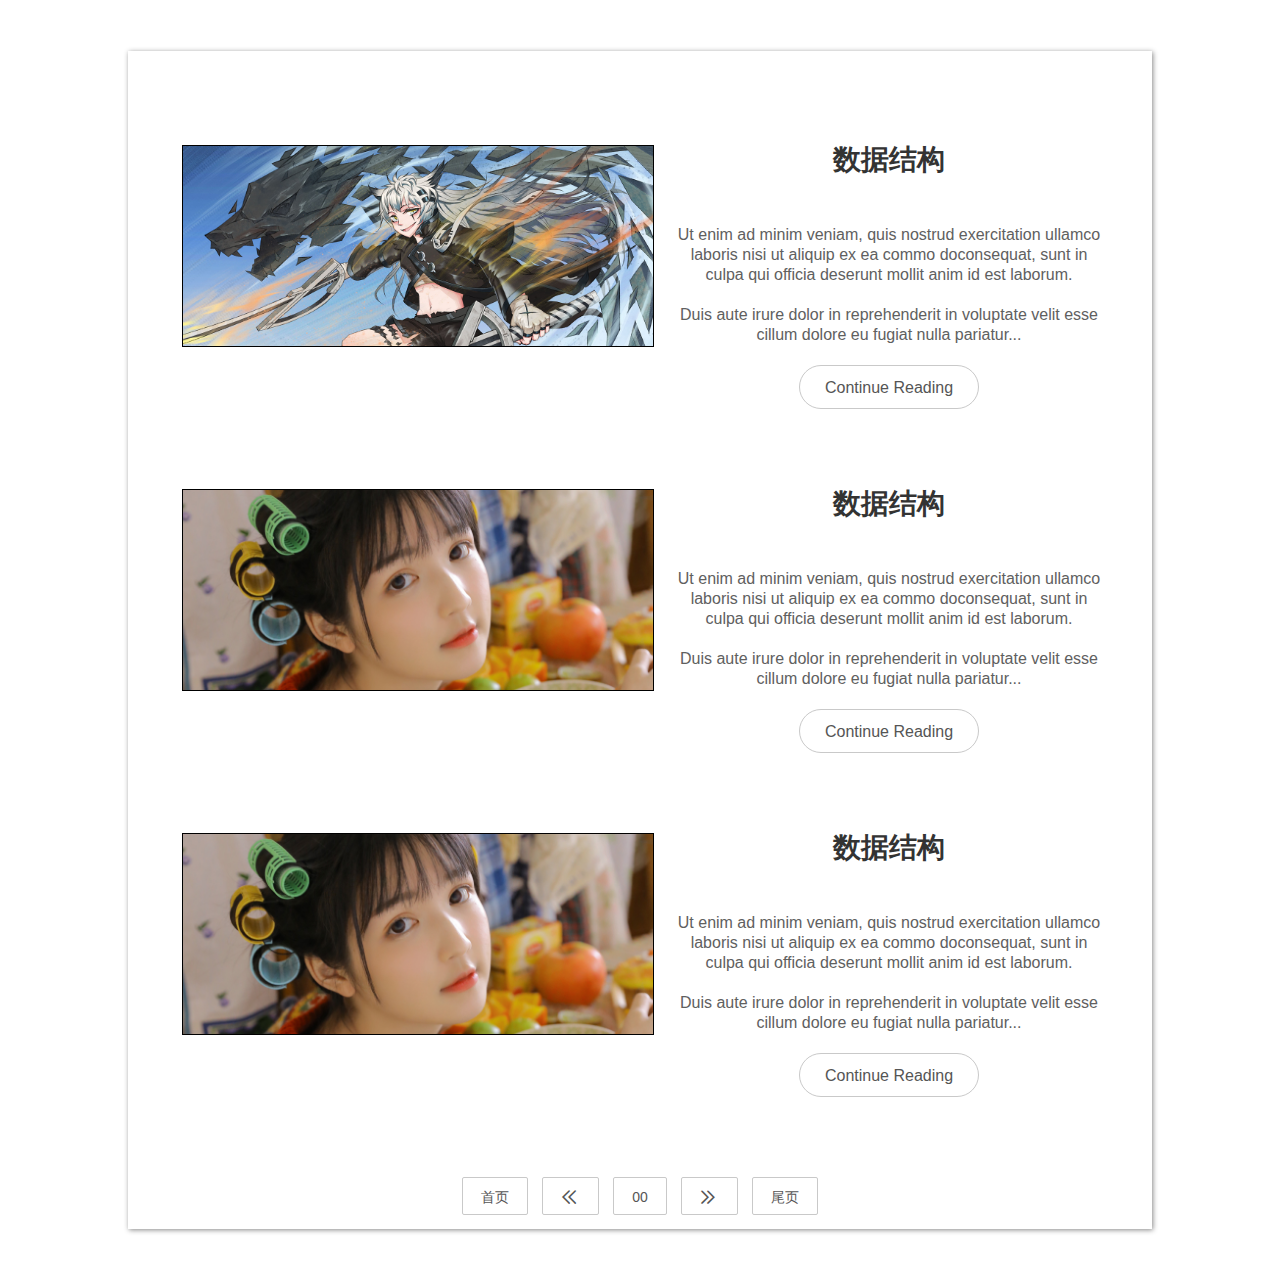
<file: src/main/resources/static/test 布局.html>
<!DOCTYPE html>
<html>
	<head>
		<meta charset="utf-8">
		<title></title>
		<link rel="stylesheet" href="layui/css/layui.css" media="all" />
		<style type="text/css">
			/* 公共用 */
			.center{
				text-align: center;
			}
			
			.shadow{
			 transition-duration: 0.5s; //停留时间显示
			}
				
			.shadow:hover{
			-webkit-box-shadow: #ccc 0px 10px 10px;
			-moz-box-shadow: #ccc 0px 10px 10px;
			box-shadow: #ccc 0px 10px 10px;  
			}
			/* 开头图 */
			.start_picture {
				border: 0px solid #000;
				text-align: center;
				margin-bottom: 86px;
			}
			
			.start_img {
				max-width: 800px;
				_width: expression(this.width > 800? '800px':this.width);
			}
			/* 导航栏 */
			.navigation_bar {
				margin: 4% 10% 4% 10%;
			}
			
			/* 内容行 */
			.content_main{
				width: 1024px;
				margin: 4% 10% 4% 10%;
			}
			
			.article_structure {
				margin: 80px 20px;
				overflow: hidden;
				
			}
			
			.article_left {
				margin: 0px 20px;
				border: 1px solid #000;
				max-width: 600px;
				_width: expression(this.width > 470? '470px':this.width);
				height: 200px;
				overflow: hidden;
				float: left;
			}
			
			.article_image {
				float: left;
				max-width: 470px;
				_width: expression(this.width > 470? '470px':this.width);
				
			}
			
			.box {
				/*非IE的主流浏览器识别的垂直居中的方法*/
				display: table-cell;
				vertical-align: middle;
				/*设置水平居中*/
				text-align: center;
				/* 针对IE的Hack */
				*display: block;
				*font-size: 175px;
				/*约为高度的0.873，200*0.873 约为175*/
				*font-family: Arial;
				/*防止非utf-8引起的hack失效问题，如gbk编码*/
			}
			
			.box img {
				/*设置图片垂直居中*/
				vertical-align: middle;
			}
			
			.main1 {
				padding: 1em;
				text-align: center;
				background-color: white;
				color: #000000;
				padding: 1em;
				box-shadow: 1px 1px 5px #888888;
				overflow: hidden;
			}
			
			.post {
				/* margin: 2px 128px; */
				width: 430px;
				float: left;
			}
			
			.title {
				font-family: 'LatoBold', 'Helvetica', arial;
				font-weight: bold;
				font-size: 28px;
				text-transform: uppercase;
				line-height: 30px;
				margin-bottom: 50px;
			}
			
			.post p {
				font-family: 'LatoRegular', 'Helvetica', arial;
				font-size: 16px;
				color: #606060;
				line-height: 20px;
				margin-bottom: 20px;
			}
		</style>
	</head>
	<body>
		<div class="content_main">
			<div class="main1">
		
				<div class="article article_structure shadow">
					<div class="article_left">
						<a href="#">
							<img src="img/ll.jpg" class="article_image" />
						</a>
					</div>
					<div class="post">
						<h1 class="title">
							<a href="#">数据结构</a>
						</h1>
						<p>Ut enim ad minim veniam, quis nostrud exercitation ullamco laboris nisi ut aliquip ex ea commo doconsequat,
							sunt in culpa qui officia deserunt mollit anim id est laborum.</p>
						<p>Duis aute irure dolor in reprehenderit in voluptate velit esse cillum dolore eu fugiat nulla pariatur...</p>
						<button type="button" class="layui-btn layui-btn-lg layui-btn-primary layui-btn-radius">Continue Reading</button>
					</div>
				</div>
				
				<div class="article article_structure shadow">
					<div class="article_left">
						<a href="#">
							<img src="img/01.jpg" class="article_image" />
						</a>
					</div>
					<div class="post">
						<h1 class="title">
							<a href="#">数据结构</a>
						</h1>
						<p>Ut enim ad minim veniam, quis nostrud exercitation ullamco laboris nisi ut aliquip ex ea commo doconsequat,
							sunt in culpa qui officia deserunt mollit anim id est laborum.</p>
						<p>Duis aute irure dolor in reprehenderit in voluptate velit esse cillum dolore eu fugiat nulla pariatur...</p>
						<button type="button" class="layui-btn layui-btn-lg layui-btn-primary layui-btn-radius">Continue Reading</button>
					</div>
				</div>
				
				<div class="article article_structure shadow">
					<div class="article_left">
						<a href="#">
							<img src="img/01.jpg" class="article_image" />
						</a>
					</div>
					<div class="post">
						<h1 class="title">
							<a href="#">数据结构</a>
						</h1>
						<p>Ut enim ad minim veniam, quis nostrud exercitation ullamco laboris nisi ut aliquip ex ea commo doconsequat,
							sunt in culpa qui officia deserunt mollit anim id est laborum.</p>
						<p>Duis aute irure dolor in reprehenderit in voluptate velit esse cillum dolore eu fugiat nulla pariatur...</p>
						<button type="button" class="layui-btn layui-btn-lg layui-btn-primary layui-btn-radius">Continue Reading</button>
					</div>
				</div>
		
			<nav class="">
				<a href="http://www.layui.com" class="layui-btn layui-btn-primary">首页</a>
				<a href="http://www.layui.com" class="layui-btn layui-btn-primary"><i class="layui-icon">&#xe65a;</i></a> 
				<a href="http://www.layui.com" class="layui-btn layui-btn-primary">00</a>
				<a href="http://www.layui.com" class="layui-btn layui-btn-primary"><i class="layui-icon">&#xe65b;</i></a> 
				<a href="http://www.layui.com" class="layui-btn layui-btn-primary">尾页</a>
			</nav><!-- Pagination End -->
			</div>
	</body>
</html>
</file>
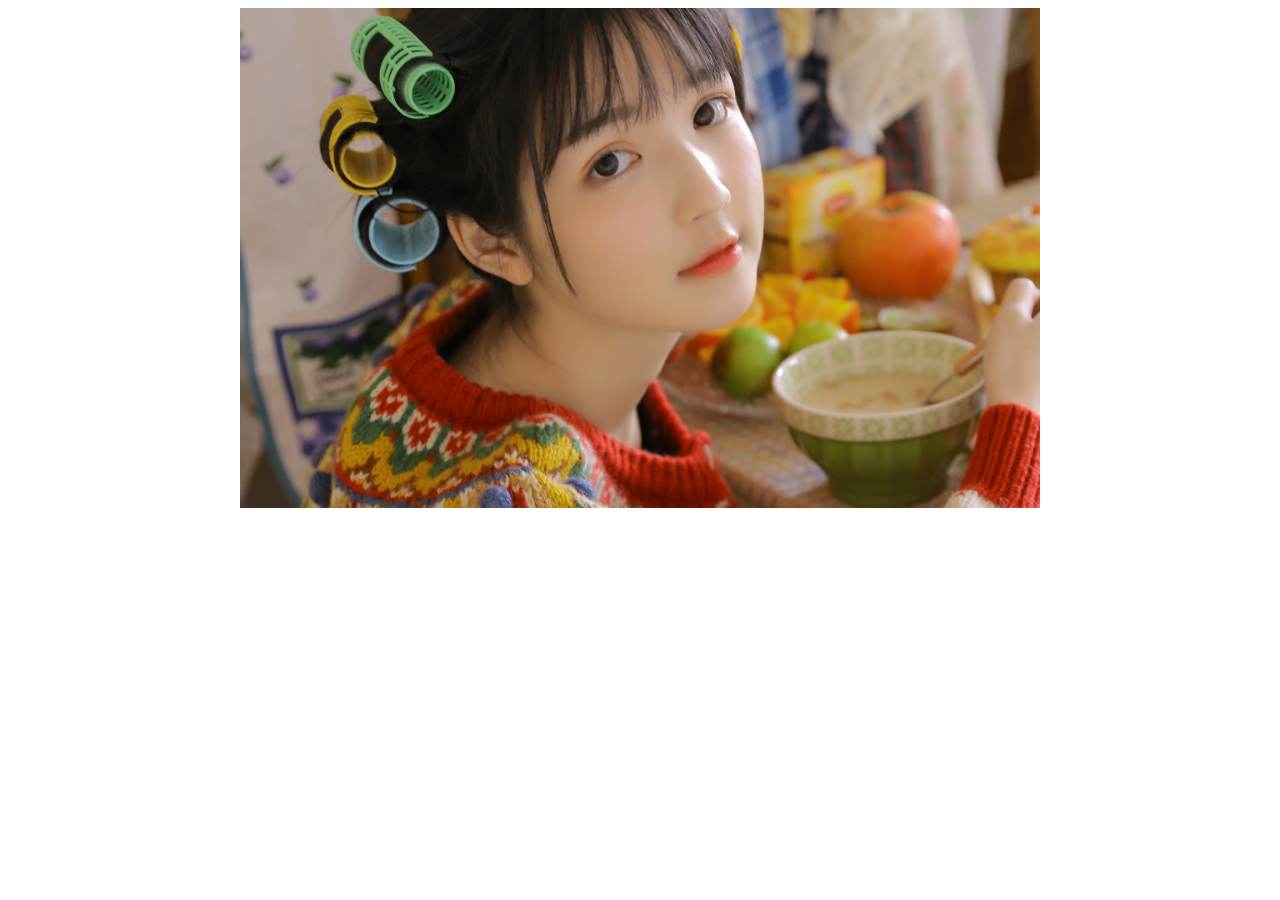
<file: src/main/resources/static/test1.html>
<!DOCTYPE html>
<html>
	<head>
		<meta charset="utf-8">
		<title></title>
		<style type="text/css">
			.p1 {
				border: 0px solid #000;
				text-align: center;
				margin-bottom: 86px;
			}
			
			.imgp1 {
				max-width: 800px;
				_width: expression(this.width > 800? '800px':this.width);
			}
		</style>
	</head>
	<body>
		<div style="">
			<div class="p1">
				<img src="img/01.jpg" class="imgp1" id="img" />
			</div>
		</div>
	</body>
	<script type="text/javascript" charset="utf-8">
		window.onload = function(){
		var img = document.getElementById("img");
			img.onmouseover = function(){
				this.src = "img/02.jpg"
			}
		 img.onmouseout = function () {
                this.src = "img/01.jpg";
            }
		}
	</script>
</html>
</file>
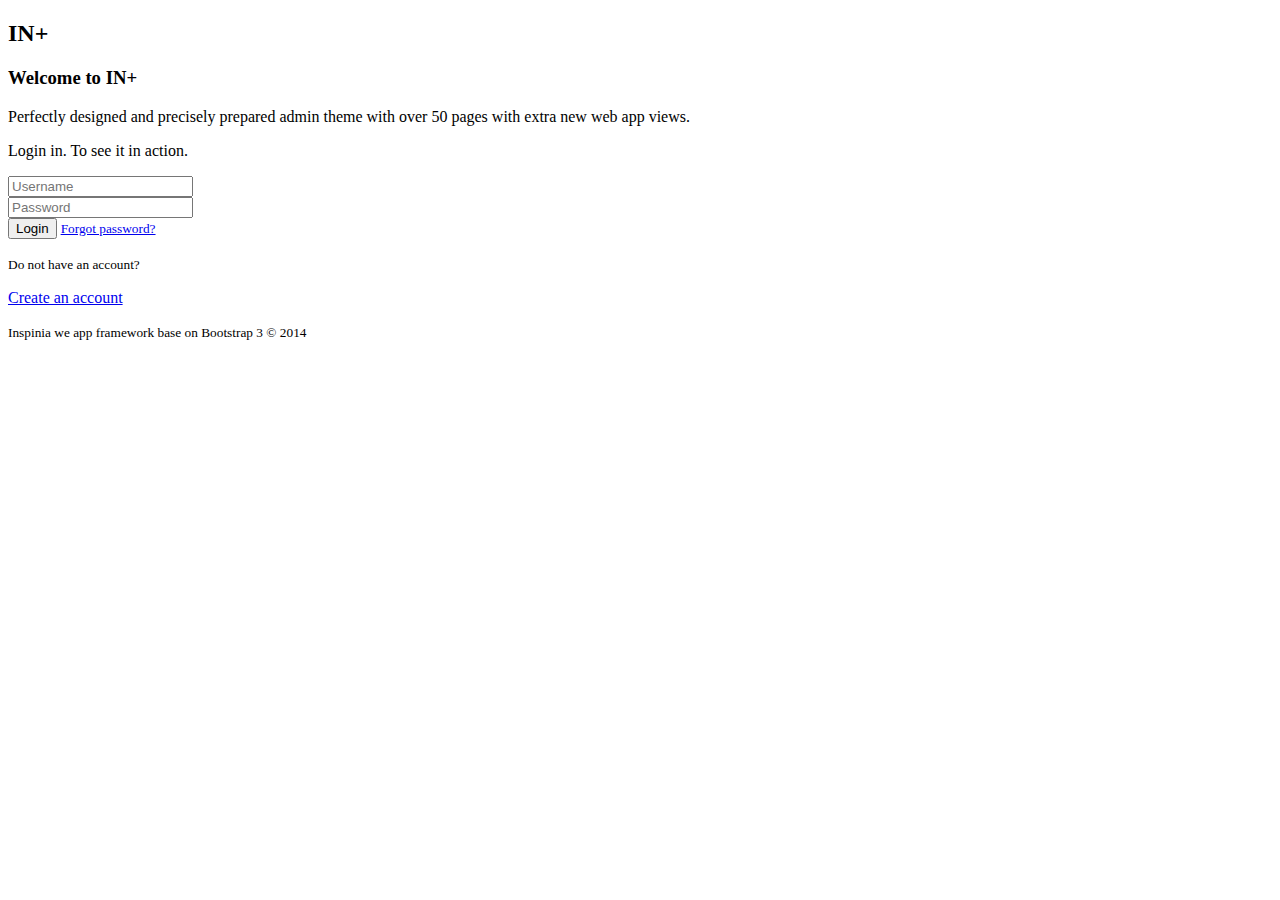
<file: src/main/resources/templates/login.html>
<!DOCTYPE html>
<html xmlns:th="http://www.thymeleaf.org">

<head>

    <meta charset="utf-8"/>
    <meta name="viewport" content="width=device-width, initial-scale=1.0"/>

    <title>INSPINIA | Login</title>

    <link th:href="@{/css/bootstrap.min.css}" rel="stylesheet"/>
    <link th:href="@{/font-awesome/css/font-awesome.css}" rel="stylesheet"/>

    <link th:href="@{/css/animate.css}" rel="stylesheet"/>
    <link th:href="@{/css/style.css}" rel="stylesheet"/>

</head>

<body class="gray-bg">

<div class="middle-box text-center loginscreen animated fadeInDown">
    <div>
        <div>
            <h2 class="logo-name" th:text="${projectName}">IN+</h2>
        </div>
        <h3 th:text="'Welcome to ' + ${projectName}">Welcome to IN+</h3>
        <p>Perfectly designed and precisely prepared admin theme with over 50 pages with extra new web app views.
            <!--Continually expanded and constantly improved Inspinia Admin Them (IN+)-->
        </p>
        <p>Login in. To see it in action.</p>
        <form class="m-t" role="form" action="index.html">
            <div class="form-group">
                <input type="email" class="form-control" placeholder="Username" required=""/>
            </div>
            <div class="form-group">
                <input type="password" class="form-control" placeholder="Password" required=""/>
            </div>
            <button type="submit" class="btn btn-primary block full-width m-b">Login</button>
            <a th:href="@{register}" href="#"><small>Forgot password?</small></a>
            <p class="text-muted text-center"><small>Do not have an account?</small></p>
            <a class="btn btn-sm btn-white btn-block"  th:href="@{register}" href="register.html">Create an account</a>
        </form>
        <p class="m-t"> <small>Inspinia we app framework base on Bootstrap 3 © 2014</small> </p>
    </div>
</div>

<!-- Mainly scripts -->


<script th:src="@{/js/jquery-2.1.1.js}"></script>
<script th:src="@{/js/bootstrap.min.js}"></script>

</body>

</html>
</file>
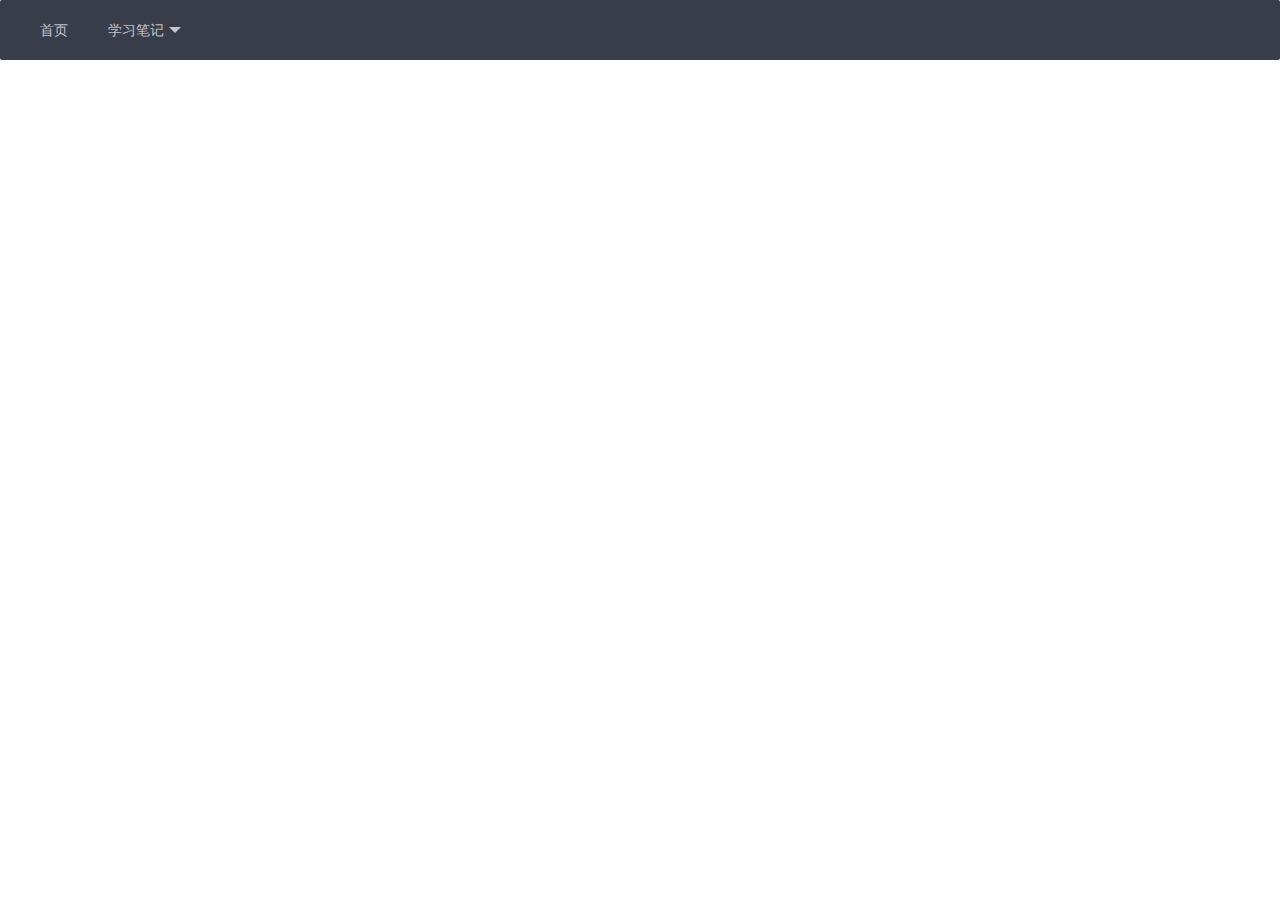
<file: src/main/resources/static/html/demo01.html>
<!DOCTYPE html>
<html>
	<head>
		<meta charset="utf-8">
		<title>导航栏</title>
		<link rel="stylesheet" href="../res/layui/css/layui.css">
	</head>
	<body>
		<ul class="layui-nav" lay-filter="">
			<li class="layui-nav-item"><a href="">首页</a></li>
			<li class="layui-nav-item"><a href="">学习笔记</a>
				<dl class="layui-nav-child">
					<!-- 二级菜单 -->
					<dd><a href="">代码</a></dd>
					<dd><a href="">理论</a></dd>
					<dd><a href="">其他</a></dd>
				</dl>
			</li>
		</ul>
	</body>
	<script src="../res/layui/layui.js"></script>
	<!-- 注意：如果你直接复制所有代码到本地，上述js路径需要改成你本地的 -->
	<script>
		layui.use('element', function() {
			var element = layui.element; //导航的hover效果、二级菜单等功能，需要依赖element模块
			
			//监听导航点击
			// element.on('nav(demo)', function(elem) {
			// 	console.log(elem)
			// 	// layer.msg(elem.text());
			// });
		 });
	</script>
</html>
</file>
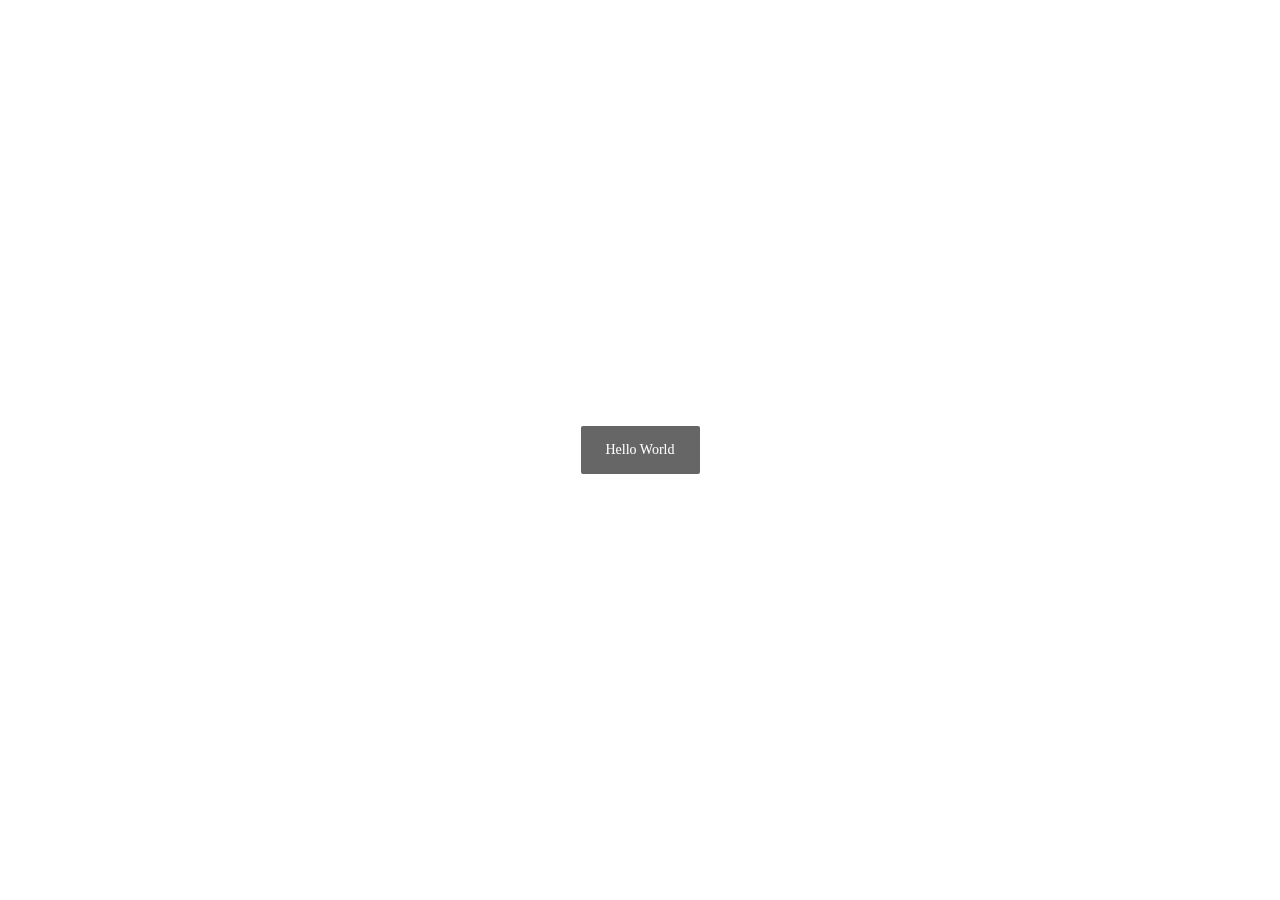
<file: src/main/resources/static/html/demo02.html>
<!DOCTYPE html>
<html>
	<head>
		<meta charset="utf-8">
		<title></title>
	</head>
	<body>
	</body>
	<script src="../res/layui/layui.js"></script>
	<script>
		//一般直接写在一个js文件中
		layui.use(['layer', 'form'], function() {
			var layer = layui.layer,
				form = layui.form;

			layer.msg('Hello World');
		});
	</script>
</html>
</file>
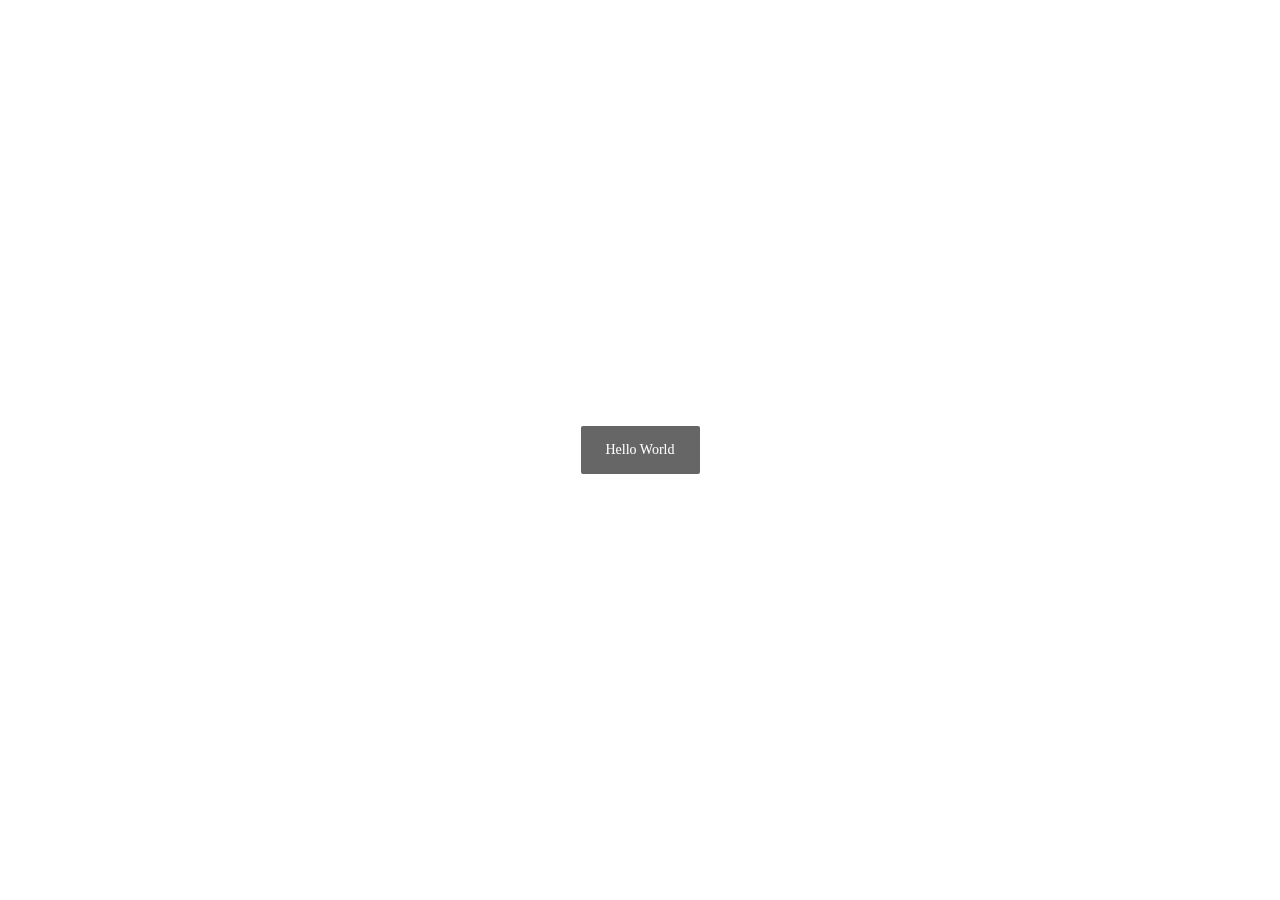
<file: src/main/resources/static/html/demo03.html>
<!DOCTYPE html>
<html>
	<head>
		<meta charset="utf-8">
		<title></title>
	</head>
	<body>
	</body>
	<script src="../res/layui/layui.js"></script>
	<script>
		layui.define(['layer', 'form'], function(exports) {
			var layer = layui.layer,
				form = layui.form;

			layer.msg('Hello World');

			exports('index', {}); //注意，这里是模块输出的核心，模块名必须和use时的模块名一致
		});
	</script>
</html>
</file>
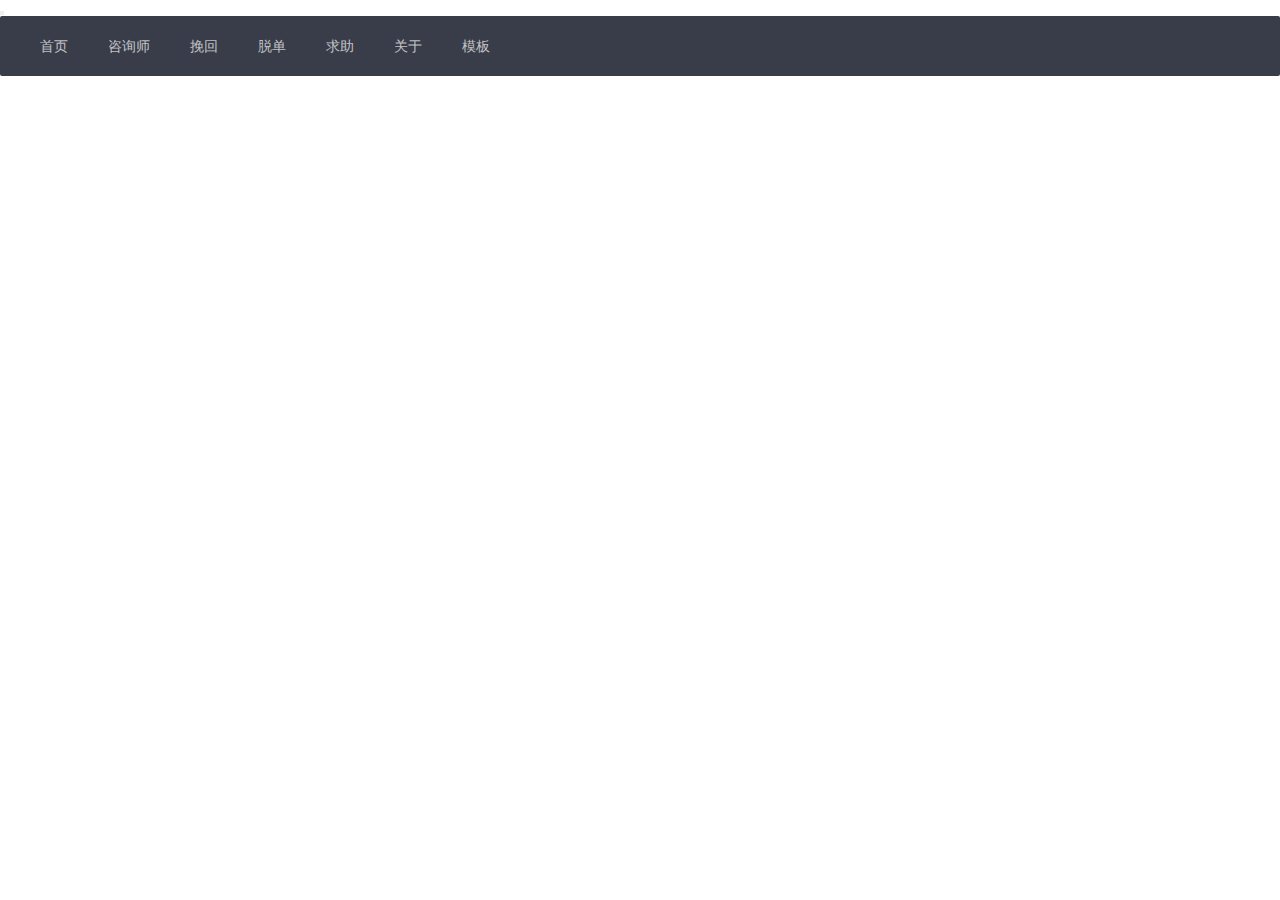
<file: src/main/resources/static/html/demo04缩进按钮.html>
<!DOCTYPE html>
<html>
	<head>
		<meta charset="utf-8">
		<title>导航栏</title>
		<link rel="stylesheet" href="../res/layui/css/layui.css">
	</head>
	<body>
		<div class="nav-list">
		  <button>
		    <span></span><span></span><span></span>
		  </button>
		  <ul class="layui-nav" lay-filter="">
		    <li class="layui-nav-item"><a href="product.html">首页</a></li>
		    <li class="layui-nav-item"><a href="news.html">咨询师</a></li>
		    <li class="layui-nav-item"><a href="case.html">挽回</a></li>
				  <li class="layui-nav-item"><a href="case.html">脱单</a></li>
				  <li class="layui-nav-item"><a href="about.html">求助</a></li>
		    <li class="layui-nav-item"><a href="about.html">关于</a></li>
		    <li class="layui-nav-item"><a href="https://fly.layui.com/store/" target="_blank">模板</a></li>
		  </ul>
		</div>
	</body>
	<script src="../res/layui/layui.js"></script>
	
</html>
</file>
<file: src/main/resources/static/layui/css/layui.css>
/* 自添加样式*/
@import "https://at.alicdn.com/t/font_400842_q6tk84n9ywvu0udi.css";
.layui-icon{ font-size:16px !important;}
.mag0{ margin:0 !important; }
::selection { background: #ff5722; color: #fff; }
.layui-red{ color:#f00 !important; font-weight:bold;}
.layui-blue{ color:#01AAED !important;}

/** layui-v2.2.5 MIT License By https://www.layui.com */
 .layui-inline,img{display:inline-block;vertical-align:middle}h1,h2,h3,h4,h5,h6{font-weight:400}.layui-edge,.layui-header,.layui-inline,.layui-main{position:relative}.layui-btn,.layui-edge,.layui-inline,img{vertical-align:middle}.layui-btn,.layui-disabled,.layui-icon,.layui-unselect{-webkit-user-select:none;-ms-user-select:none;-moz-user-select:none}blockquote,body,button,dd,div,dl,dt,form,h1,h2,h3,h4,h5,h6,input,li,ol,p,pre,td,textarea,th,ul{margin:0;padding:0;-webkit-tap-highlight-color:rgba(0,0,0,0)}a:active,a:hover{outline:0}img{border:none}li{list-style:none}table{border-collapse:collapse;border-spacing:0}h4,h5,h6{font-size:100%}button,input,optgroup,option,select,textarea{font-family:inherit;font-size:inherit;font-style:inherit;font-weight:inherit;outline:0}pre{white-space:pre-wrap;white-space:-moz-pre-wrap;white-space:-pre-wrap;white-space:-o-pre-wrap;word-wrap:break-word}body{line-height:24px;font:14px Helvetica Neue,Helvetica,PingFang SC,\5FAE\8F6F\96C5\9ED1,Tahoma,Arial,sans-serif}hr{height:1px;margin:10px 0;border:0;clear:both}a{color:#333;text-decoration:none}a:hover{color:#777}a cite{font-style:normal;*cursor:pointer}.layui-border-box,.layui-border-box *{box-sizing:border-box}.layui-box,.layui-box *{box-sizing:content-box}.layui-clear{clear:both;*zoom:1}.layui-clear:after{content:'\20';clear:both;*zoom:1;display:block;height:0}.layui-inline{*display:inline;*zoom:1}.layui-edge{display:inline-block;width:0;height:0;border-width:6px;border-style:dashed;border-color:transparent;overflow:hidden}.layui-edge-top{top:-4px;border-bottom-color:#999;border-bottom-style:solid}.layui-edge-right{border-left-color:#999;border-left-style:solid}.layui-edge-bottom{top:2px;border-top-color:#999;border-top-style:solid}.layui-edge-left{border-right-color:#999;border-right-style:solid}.layui-elip{text-overflow:ellipsis;overflow:hidden;white-space:nowrap}.layui-disabled,.layui-disabled:hover{color:#d2d2d2!important;cursor:not-allowed!important}.layui-circle{border-radius:100%}.layui-show{display:block!important}.layui-hide{display:none!important}@font-face{font-family:layui-icon;src:url(../font/iconfont.eot?v=220);src:url(../font/iconfont.eot?v=220#iefix) format('embedded-opentype'),url(../font/iconfont.svg?v=220#iconfont) format('svg'),url(../font/iconfont.woff?v=220) format('woff'),url(../font/iconfont.ttf?v=220) format('truetype')}.layui-icon{font-family:layui-icon!important;font-size:16px;font-style:normal;-webkit-font-smoothing:antialiased;-moz-osx-font-smoothing:grayscale}.layui-icon-duihua:before{content:"\e611"}.layui-icon-shezhi:before{content:"\e614"}.layui-icon-yinshenim:before{content:"\e60f"}.layui-icon-search:before{content:"\e615"}.layui-icon-fenxiang1:before{content:"\e641"}.layui-icon-shezhi1:before{content:"\e620"}.layui-icon-yinqing:before{content:"\e628"}.layui-icon-yuejuancuohao:before{content:"\1006"}.layui-icon-cuo:before{content:"\1007"}.layui-icon-baobiao:before{content:"\e629"}.layui-icon-star:before{content:"\e600"}.layui-icon-yuandian:before{content:"\e617"}.layui-icon-chat:before{content:"\e606"}.layui-icon-logo:before{content:"\e609"}.layui-icon-list:before{content:"\e60a"}.layui-icon-tubiao:before{content:"\e62c"}.layui-icon-right:before{content:"\1005"}.layui-icon-huanfu2:before{content:"\e61b"}.layui-icon-On-line:before{content:"\e610"}.layui-icon-biaoge:before{content:"\e62d"}.layui-icon-youyou:before{content:"\e602"}.layui-icon-zuozuo:before{content:"\e603"}.layui-icon-cart-simple:before{content:"\e698"}.layui-icon-cry:before{content:"\e69c"}.layui-icon-smile:before{content:"\e6af"}.layui-icon-survey:before{content:"\e6b2"}.layui-icon-tree:before{content:"\e62e"}.layui-icon-iconfont17:before{content:"\e62f"}.layui-icon-tianjia:before{content:"\e61f"}.layui-icon-xiazai:before{content:"\e601"}.layui-icon-xuanzemoban48:before{content:"\e630"}.layui-icon-gongju:before{content:"\e631"}.layui-icon-face-surprised:before{content:"\e664"}.layui-icon-bianji:before{content:"\e642"}.layui-icon-speaker:before{content:"\e645"}.layui-icon-xiangxia:before{content:"\e61a"}.layui-icon-wenjian:before{content:"\e621"}.layui-icon-layouts:before{content:"\e632"}.layui-icon-duigou:before{content:"\e618"}.layui-icon-tianjia1:before{content:"\e608"}.layui-icon-yaoyaozhibofanye:before{content:"\e633"}.layui-icon-read:before{content:"\e705"}.layui-icon-404:before{content:"\e61c"}.layui-icon-lunbozutu:before{content:"\e634"}.layui-icon-help:before{content:"\e607"}.layui-icon-daima1:before{content:"\e635"}.layui-icon-jinshui:before{content:"\e636"}.layui-icon-find-fill:before{content:"\e670"}.layui-icon-about:before{content:"\e60b"}.layui-icon-location:before{content:"\e715"}.layui-icon-xiangshang:before{content:"\e619"}.layui-icon-pause:before{content:"\e651"}.layui-icon-riqi:before{content:"\e637"}.layui-icon-uploadfile:before{content:"\e61d"}.layui-icon-delete:before{content:"\e640"}.layui-icon-play:before{content:"\e652"}.layui-icon-top:before{content:"\e604"}.layui-icon-haoyouqingqiu:before{content:"\e612"}.layui-icon-weibiaoti1:before{content:"\e605"}.layui-icon-chuangkou:before{content:"\e638"}.layui-icon-comiisbiaoqing:before{content:"\e60c"}.layui-icon-zhengque:before{content:"\e616"}.layui-icon-dollar:before{content:"\e659"}.layui-icon-iconfontwodehaoyou:before{content:"\e613"}.layui-icon-wenjianxiazai:before{content:"\e61e"}.layui-icon-tupian:before{content:"\e60d"}.layui-icon-lianjie:before{content:"\e64c"}.layui-icon-diamond:before{content:"\e735"}.layui-icon-jilu:before{content:"\e60e"}.layui-icon-liucheng:before{content:"\e622"}.layui-icon-fontstrikethrough:before{content:"\e64f"}.layui-icon-unlink:before{content:"\e64d"}.layui-icon-bianjiwenzi:before{content:"\e639"}.layui-icon-sanjiao:before{content:"\e623"}.layui-icon-danxuankuanghouxuan:before{content:"\e63f"}.layui-icon-danxuankuangxuanzhong:before{content:"\e643"}.layui-icon-juzhongduiqi:before{content:"\e647"}.layui-icon-youduiqi:before{content:"\e648"}.layui-icon-zuoduiqi:before{content:"\e649"}.layui-icon-gongsisvgtubiaozongji22:before{content:"\e626"}.layui-icon-gongsisvgtubiaozongji23:before{content:"\e627"}.layui-icon-refresh-2:before{content:"\1002"}.layui-icon-loading-1:before{content:"\e63e"}.layui-icon-return:before{content:"\e65c"}.layui-icon-jiacu:before{content:"\e62b"}.layui-icon-uploading:before{content:"\e67c"}.layui-icon-liaotianduihuaimgoutong:before{content:"\e63a"}.layui-icon-video:before{content:"\e6ed"}.layui-icon-headset:before{content:"\e6fc"}.layui-icon-wenjianjiafan:before{content:"\e624"}.layui-icon-shouji:before{content:"\e63b"}.layui-icon-tianjia2:before{content:"\e654"}.layui-icon-wenjianjia:before{content:"\e7a0"}.layui-icon-biaoqing:before{content:"\e650"}.layui-icon-html:before{content:"\e64b"}.layui-icon-biaodan:before{content:"\e63c"}.layui-icon-cart:before{content:"\e657"}.layui-icon-camera-fill:before{content:"\e65d"}.layui-icon-25:before{content:"\e62a"}.layui-icon-emwdaima:before{content:"\e64e"}.layui-icon-fire:before{content:"\e756"}.layui-icon-set:before{content:"\e716"}.layui-icon-zitixiahuaxian:before{content:"\e646"}.layui-icon-sanjiao1:before{content:"\e625"}.layui-icon-tips:before{content:"\e702"}.layui-icon-tupian-copy-copy:before{content:"\e64a"}.layui-icon-more-vertical:before{content:"\e671"}.layui-icon-zhuti2:before{content:"\e66c"}.layui-icon-loading:before{content:"\e63d"}.layui-icon-xieti:before{content:"\e644"}.layui-icon-refresh-1:before{content:"\e666"}.layui-icon-rmb:before{content:"\e65e"}.layui-icon-home:before{content:"\e68e"}.layui-icon-user:before{content:"\e770"}.layui-icon-notice:before{content:"\e667"}.layui-icon-voice:before{content:"\e688"}.layui-icon-download:before{content:"\e681"}.layui-icon-snowflake:before{content:"\e6b1"}.layui-icon-yemian1:before{content:"\e655"}.layui-icon-template:before{content:"\e663"}.layui-icon-auz:before{content:"\e672"}.layui-icon-console:before{content:"\e665"}.layui-icon-app:before{content:"\e653"}.layui-icon-xiayiye:before{content:"\e65a"}.layui-icon-website:before{content:"\e7ae"}.layui-icon-xiayiye1:before{content:"\e65b"}.layui-icon-component:before{content:"\e857"}.layui-icon-more:before{content:"\e65f"}.layui-icon-shrink-right:before{content:"\e668"}.layui-icon-spread-left:before{content:"\e66b"}.layui-icon-camera:before{content:"\e660"}.layui-icon-note:before{content:"\e66e"}.layui-icon-refresh:before{content:"\e669"}.layui-icon-nv:before{content:"\e661"}.layui-icon-nan:before{content:"\e662"}.layui-icon-senior:before{content:"\e674"}.layui-icon-theme:before{content:"\e66a"}.layui-icon-tread:before{content:"\e6c5"}.layui-icon-praise:before{content:"\e6c6"}.layui-icon-star-fill:before{content:"\e658"}.layui-icon-template-1:before{content:"\e656"}.layui-icon-loading-2:before{content:"\e66d"}.layui-main{width:1140px;margin:0 auto}.layui-header{z-index:1000;height:60px}.layui-header a:hover{transition:all .5s;-webkit-transition:all .5s}.layui-side{position:fixed;top:0;bottom:0;z-index:999;width:200px;overflow-x:hidden}.layui-side-scroll{width:220px;height:100%;overflow-x:hidden}.layui-body{position:absolute;left:200px;right:0;top:0;bottom:0;z-index:998;width:auto;overflow:hidden;overflow-y:auto;box-sizing:border-box}.layui-layout-body{overflow:hidden}.layui-layout-admin .layui-header{background-color:#23262E}.layui-layout-admin .layui-side{top:60px;width:200px;overflow-x:hidden}.layui-layout-admin .layui-body{top:60px;bottom:44px}.layui-layout-admin .layui-main{width:auto;margin:0 15px}.layui-layout-admin .layui-footer{position:fixed;left:200px;right:0;bottom:0;height:44px;line-height:44px;padding:0 15px;background-color:#eee}.layui-layout-admin .layui-logo{position:absolute;left:0;top:0;width:200px;height:100%;line-height:60px;text-align:center;color:#009688;font-size:16px}.layui-layout-admin .layui-header .layui-nav{background:0 0}.layui-layout-left{position:absolute!important;left:200px;top:0}.layui-layout-right{position:absolute!important;right:0;top:0}.layui-container{position:relative;margin:0 auto;padding:0 15px;box-sizing:border-box}.layui-fluid{position:relative;margin:0 auto;padding:0 15px}.layui-row:after,.layui-row:before{content:'';display:block;clear:both}.layui-col-lg1,.layui-col-lg10,.layui-col-lg11,.layui-col-lg12,.layui-col-lg2,.layui-col-lg3,.layui-col-lg4,.layui-col-lg5,.layui-col-lg6,.layui-col-lg7,.layui-col-lg8,.layui-col-lg9,.layui-col-md1,.layui-col-md10,.layui-col-md11,.layui-col-md12,.layui-col-md2,.layui-col-md3,.layui-col-md4,.layui-col-md5,.layui-col-md6,.layui-col-md7,.layui-col-md8,.layui-col-md9,.layui-col-sm1,.layui-col-sm10,.layui-col-sm11,.layui-col-sm12,.layui-col-sm2,.layui-col-sm3,.layui-col-sm4,.layui-col-sm5,.layui-col-sm6,.layui-col-sm7,.layui-col-sm8,.layui-col-sm9,.layui-col-xs1,.layui-col-xs10,.layui-col-xs11,.layui-col-xs12,.layui-col-xs2,.layui-col-xs3,.layui-col-xs4,.layui-col-xs5,.layui-col-xs6,.layui-col-xs7,.layui-col-xs8,.layui-col-xs9{position:relative;display:block;box-sizing:border-box}.layui-col-xs1,.layui-col-xs10,.layui-col-xs11,.layui-col-xs12,.layui-col-xs2,.layui-col-xs3,.layui-col-xs4,.layui-col-xs5,.layui-col-xs6,.layui-col-xs7,.layui-col-xs8,.layui-col-xs9{float:left}.layui-col-xs1{width:8.33333333%}.layui-col-xs2{width:16.66666667%}.layui-col-xs3{width:25%}.layui-col-xs4{width:33.33333333%}.layui-col-xs5{width:41.66666667%}.layui-col-xs6{width:50%}.layui-col-xs7{width:58.33333333%}.layui-col-xs8{width:66.66666667%}.layui-col-xs9{width:75%}.layui-col-xs10{width:83.33333333%}.layui-col-xs11{width:91.66666667%}.layui-col-xs12{width:100%}.layui-col-xs-offset1{margin-left:8.33333333%}.layui-col-xs-offset2{margin-left:16.66666667%}.layui-col-xs-offset3{margin-left:25%}.layui-col-xs-offset4{margin-left:33.33333333%}.layui-col-xs-offset5{margin-left:41.66666667%}.layui-col-xs-offset6{margin-left:50%}.layui-col-xs-offset7{margin-left:58.33333333%}.layui-col-xs-offset8{margin-left:66.66666667%}.layui-col-xs-offset9{margin-left:75%}.layui-col-xs-offset10{margin-left:83.33333333%}.layui-col-xs-offset11{margin-left:91.66666667%}.layui-col-xs-offset12{margin-left:100%}@media screen and (max-width:768px){.layui-hide-xs{display:none!important}.layui-show-xs-block{display:block!important}.layui-show-xs-inline{display:inline!important}.layui-show-xs-inline-block{display:inline-block!important}}@media screen and (min-width:768px){.layui-container{width:750px}.layui-hide-sm{display:none!important}.layui-show-sm-block{display:block!important}.layui-show-sm-inline{display:inline!important}.layui-show-sm-inline-block{display:inline-block!important}.layui-col-sm1,.layui-col-sm10,.layui-col-sm11,.layui-col-sm12,.layui-col-sm2,.layui-col-sm3,.layui-col-sm4,.layui-col-sm5,.layui-col-sm6,.layui-col-sm7,.layui-col-sm8,.layui-col-sm9{float:left}.layui-col-sm1{width:8.33333333%}.layui-col-sm2{width:16.66666667%}.layui-col-sm3{width:25%}.layui-col-sm4{width:33.33333333%}.layui-col-sm5{width:41.66666667%}.layui-col-sm6{width:50%}.layui-col-sm7{width:58.33333333%}.layui-col-sm8{width:66.66666667%}.layui-col-sm9{width:75%}.layui-col-sm10{width:83.33333333%}.layui-col-sm11{width:91.66666667%}.layui-col-sm12{width:100%}.layui-col-sm-offset1{margin-left:8.33333333%}.layui-col-sm-offset2{margin-left:16.66666667%}.layui-col-sm-offset3{margin-left:25%}.layui-col-sm-offset4{margin-left:33.33333333%}.layui-col-sm-offset5{margin-left:41.66666667%}.layui-col-sm-offset6{margin-left:50%}.layui-col-sm-offset7{margin-left:58.33333333%}.layui-col-sm-offset8{margin-left:66.66666667%}.layui-col-sm-offset9{margin-left:75%}.layui-col-sm-offset10{margin-left:83.33333333%}.layui-col-sm-offset11{margin-left:91.66666667%}.layui-col-sm-offset12{margin-left:100%}}@media screen and (min-width:992px){.layui-container{width:970px}.layui-hide-md{display:none!important}.layui-show-md-block{display:block!important}.layui-show-md-inline{display:inline!important}.layui-show-md-inline-block{display:inline-block!important}.layui-col-md1,.layui-col-md10,.layui-col-md11,.layui-col-md12,.layui-col-md2,.layui-col-md3,.layui-col-md4,.layui-col-md5,.layui-col-md6,.layui-col-md7,.layui-col-md8,.layui-col-md9{float:left}.layui-col-md1{width:8.33333333%}.layui-col-md2{width:16.66666667%}.layui-col-md3{width:25%}.layui-col-md4{width:33.33333333%}.layui-col-md5{width:41.66666667%}.layui-col-md6{width:50%}.layui-col-md7{width:58.33333333%}.layui-col-md8{width:66.66666667%}.layui-col-md9{width:75%}.layui-col-md10{width:83.33333333%}.layui-col-md11{width:91.66666667%}.layui-col-md12{width:100%}.layui-col-md-offset1{margin-left:8.33333333%}.layui-col-md-offset2{margin-left:16.66666667%}.layui-col-md-offset3{margin-left:25%}.layui-col-md-offset4{margin-left:33.33333333%}.layui-col-md-offset5{margin-left:41.66666667%}.layui-col-md-offset6{margin-left:50%}.layui-col-md-offset7{margin-left:58.33333333%}.layui-col-md-offset8{margin-left:66.66666667%}.layui-col-md-offset9{margin-left:75%}.layui-col-md-offset10{margin-left:83.33333333%}.layui-col-md-offset11{margin-left:91.66666667%}.layui-col-md-offset12{margin-left:100%}}@media screen and (min-width:1200px){.layui-container{width:1170px}.layui-hide-lg{display:none!important}.layui-show-lg-block{display:block!important}.layui-show-lg-inline{display:inline!important}.layui-show-lg-inline-block{display:inline-block!important}.layui-col-lg1,.layui-col-lg10,.layui-col-lg11,.layui-col-lg12,.layui-col-lg2,.layui-col-lg3,.layui-col-lg4,.layui-col-lg5,.layui-col-lg6,.layui-col-lg7,.layui-col-lg8,.layui-col-lg9{float:left}.layui-col-lg1{width:8.33333333%}.layui-col-lg2{width:16.66666667%}.layui-col-lg3{width:25%}.layui-col-lg4{width:33.33333333%}.layui-col-lg5{width:41.66666667%}.layui-col-lg6{width:50%}.layui-col-lg7{width:58.33333333%}.layui-col-lg8{width:66.66666667%}.layui-col-lg9{width:75%}.layui-col-lg10{width:83.33333333%}.layui-col-lg11{width:91.66666667%}.layui-col-lg12{width:100%}.layui-col-lg-offset1{margin-left:8.33333333%}.layui-col-lg-offset2{margin-left:16.66666667%}.layui-col-lg-offset3{margin-left:25%}.layui-col-lg-offset4{margin-left:33.33333333%}.layui-col-lg-offset5{margin-left:41.66666667%}.layui-col-lg-offset6{margin-left:50%}.layui-col-lg-offset7{margin-left:58.33333333%}.layui-col-lg-offset8{margin-left:66.66666667%}.layui-col-lg-offset9{margin-left:75%}.layui-col-lg-offset10{margin-left:83.33333333%}.layui-col-lg-offset11{margin-left:91.66666667%}.layui-col-lg-offset12{margin-left:100%}}.layui-col-space1{margin:-.5px}.layui-col-space1>*{padding:.5px}.layui-col-space3{margin:-1.5px}.layui-col-space3>*{padding:1.5px}.layui-col-space5{margin:-2.5px}.layui-col-space5>*{padding:2.5px}.layui-col-space8{margin:-3.5px}.layui-col-space8>*{padding:3.5px}.layui-col-space10{margin:-5px}.layui-col-space10>*{padding:5px}.layui-col-space12{margin:-6px}.layui-col-space12>*{padding:6px}.layui-col-space15{margin:-7.5px}.layui-col-space15>*{padding:7.5px}.layui-col-space18{margin:-9px}.layui-col-space18>*{padding:9px}.layui-col-space20{margin:-10px}.layui-col-space20>*{padding:10px}.layui-col-space22{margin:-11px}.layui-col-space22>*{padding:11px}.layui-col-space25{margin:-12.5px}.layui-col-space25>*{padding:12.5px}.layui-col-space30{margin:-15px}.layui-col-space30>*{padding:15px}.layui-btn,.layui-input,.layui-select,.layui-textarea,.layui-upload-button{outline:0;-webkit-appearance:none;transition:all .3s;-webkit-transition:all .3s;box-sizing:border-box}.layui-elem-quote{margin-bottom:10px;padding:15px;line-height:22px;border-left:5px solid #009688;border-radius:0 2px 2px 0;background-color:#f2f2f2}.layui-quote-nm{border-style:solid;border-width:1px 1px 1px 5px;background:0 0}.layui-elem-field{margin-bottom:10px;padding:0;border-width:1px;border-style:solid}.layui-elem-field legend{margin-left:20px;padding:0 10px;font-size:20px;font-weight:300}.layui-field-title{margin:10px 0 20px;border-width:1px 0 0}.layui-field-box{padding:10px 15px}.layui-field-title .layui-field-box{padding:10px 0}.layui-progress{position:relative;height:6px;border-radius:20px;background-color:#e2e2e2}.layui-progress-bar{position:absolute;left:0;top:0;width:0;max-width:100%;height:6px;border-radius:20px;text-align:right;background-color:#5FB878;transition:all .3s;-webkit-transition:all .3s}.layui-progress-big,.layui-progress-big .layui-progress-bar{height:18px;line-height:18px}.layui-progress-text{position:relative;top:-20px;line-height:18px;font-size:12px;color:#666}.layui-progress-big .layui-progress-text{position:static;padding:0 10px;color:#fff}.layui-collapse{border-width:1px;border-style:solid;border-radius:2px}.layui-colla-content,.layui-colla-item{border-top-width:1px;border-top-style:solid}.layui-colla-item:first-child{border-top:none}.layui-colla-title{position:relative;height:42px;line-height:42px;padding:0 15px 0 35px;color:#333;background-color:#f2f2f2;cursor:pointer;font-size:14px}.layui-colla-content{display:none;padding:10px 15px;line-height:22px;color:#666}.layui-colla-icon{position:absolute;left:15px;top:0;font-size:14px}.layui-card-body,.layui-card-header,.layui-form-label,.layui-form-mid,.layui-form-select,.layui-input-block,.layui-input-inline,.layui-textarea{position:relative}.layui-card{margin-bottom:15px;border-radius:2px;background-color:#fff;box-shadow:0 1px 2px 0 rgba(0,0,0,.05)}.layui-card:last-child{margin-bottom:0}.layui-card-header{height:42px;line-height:42px;padding:0 15px;border-bottom:1px solid #f6f6f6;color:#333;border-radius:2px 2px 0 0;font-size:14px}.layui-bg-black,.layui-bg-blue,.layui-bg-cyan,.layui-bg-green,.layui-bg-orange,.layui-bg-red{color:#fff!important}.layui-card-body{padding:10px 15px;line-height:24px}.layui-card-body .layui-table{margin:5px 0}.layui-card .layui-tab{margin:0}.layui-panel-window{position:relative;padding:15px;border-radius:0;border-top:5px solid #E6E6E6;background-color:#fff}.layui-bg-red{background-color:#FF5722!important}.layui-bg-orange{background-color:#FFB800!important}.layui-bg-green{background-color:#009688!important}.layui-bg-cyan{background-color:#2F4056!important}.layui-bg-blue{background-color:#1E9FFF!important}.layui-bg-black{background-color:#393D49!important}.layui-bg-gray{background-color:#eee!important;color:#666!important}.layui-badge-rim,.layui-colla-content,.layui-colla-item,.layui-collapse,.layui-elem-field,.layui-form-pane .layui-form-item[pane],.layui-form-pane .layui-form-label,.layui-input,.layui-layedit,.layui-layedit-tool,.layui-quote-nm,.layui-select,.layui-tab-bar,.layui-tab-card,.layui-tab-title,.layui-tab-title .layui-this:after,.layui-textarea{border-color:#e6e6e6}.layui-timeline-item:before,hr{background-color:#e6e6e6}.layui-text{line-height:22px;font-size:14px;color:#666}.layui-text h1,.layui-text h2,.layui-text h3{font-weight:500;color:#333}.layui-text h1{font-size:30px}.layui-text h2{font-size:24px}.layui-text h3{font-size:18px}.layui-text a:not(.layui-btn){color:#01AAED}.layui-text a:not(.layui-btn):hover{text-decoration:underline}.layui-text ul{padding:5px 0 5px 15px}.layui-text ul li{margin-top:5px;list-style-type:disc}.layui-text em,.layui-word-aux{color:#999!important;padding:0 5px!important}.layui-btn{display:inline-block;height:38px;line-height:38px;padding:0 18px;background-color:#009688;color:#fff;white-space:nowrap;text-align:center;font-size:14px;border:none;border-radius:2px;cursor:pointer}.layui-btn:hover{opacity:.8;filter:alpha(opacity=80);color:#fff}.layui-btn:active{opacity:1;filter:alpha(opacity=100)}.layui-btn+.layui-btn{margin-left:10px}.layui-btn-container{font-size:0}.layui-btn-container .layui-btn{margin-right:10px;margin-bottom:10px}.layui-btn-container .layui-btn+.layui-btn{margin-left:0}.layui-table .layui-btn-container .layui-btn{margin-bottom:9px}.layui-btn-radius{border-radius:100px}.layui-btn .layui-icon{margin-right:3px;font-size:18px;vertical-align:bottom;vertical-align:middle\9}.layui-btn-primary{border:1px solid #C9C9C9;background-color:#fff;color:#555}.layui-btn-primary:hover{border-color:#009688;color:#333}.layui-btn-normal{background-color:#1E9FFF}.layui-btn-warm{background-color:#FFB800}.layui-btn-danger{background-color:#FF5722}.layui-btn-disabled,.layui-btn-disabled:active,.layui-btn-disabled:hover{border:1px solid #e6e6e6;background-color:#FBFBFB;color:#C9C9C9;cursor:not-allowed;opacity:1}.layui-btn-lg{height:44px;line-height:44px;padding:0 25px;font-size:16px}.layui-btn-sm{height:30px;line-height:30px;padding:0 10px;font-size:12px}.layui-btn-sm i{font-size:16px!important}.layui-btn-xs{height:22px;line-height:22px;padding:0 5px;font-size:12px}.layui-btn-xs i{font-size:14px!important}.layui-btn-group{display:inline-block;vertical-align:middle;font-size:0}.layui-btn-group .layui-btn{margin-left:0!important;margin-right:0!important;border-left:1px solid rgba(255,255,255,.5);border-radius:0}.layui-btn-group .layui-btn-primary{border-left:none}.layui-btn-group .layui-btn-primary:hover{border-color:#C9C9C9;color:#009688}.layui-btn-group .layui-btn:first-child{border-left:none;border-radius:2px 0 0 2px}.layui-btn-group .layui-btn-primary:first-child{border-left:1px solid #c9c9c9}.layui-btn-group .layui-btn:last-child{border-radius:0 2px 2px 0}.layui-btn-group .layui-btn+.layui-btn{margin-left:0}.layui-btn-group+.layui-btn-group{margin-left:10px}.layui-btn-fluid{width:100%}.layui-input,.layui-select,.layui-textarea{height:38px;line-height:1.3;line-height:38px\9;border-width:1px;border-style:solid;background-color:#fff;border-radius:2px}.layui-input::-webkit-input-placeholder,.layui-select::-webkit-input-placeholder,.layui-textarea::-webkit-input-placeholder{line-height:1.3}.layui-input,.layui-textarea{display:block;width:100%;padding-left:10px}.layui-input:hover,.layui-textarea:hover{border-color:#D2D2D2!important}.layui-input:focus,.layui-textarea:focus{border-color:#C9C9C9!important}.layui-textarea{min-height:100px;height:auto;line-height:20px;padding:6px 10px;resize:vertical}.layui-select{padding:0 10px}.layui-form input[type=checkbox],.layui-form input[type=radio],.layui-form select{display:none}.layui-form [lay-ignore]{display:initial}.layui-form-item{margin-bottom:15px;clear:both;*zoom:1}.layui-form-item:after{content:'\20';clear:both;*zoom:1;display:block;height:0}.layui-form-label{float:left;display:block;padding:9px 15px;width:80px;font-weight:400;line-height:20px;text-align:right}.layui-form-label-col{display:block;float:none;padding:9px 0;line-height:20px;text-align:left}.layui-form-item .layui-inline{margin-bottom:5px;margin-right:10px}.layui-input-block{margin-left:110px;min-height:36px}.layui-input-inline{display:inline-block;vertical-align:middle}.layui-form-item .layui-input-inline{float:left;width:190px;margin-right:10px}.layui-form-text .layui-input-inline{width:auto}.layui-form-mid{float:left;display:block;padding:9px 0!important;line-height:20px;margin-right:10px}.layui-form-danger+.layui-form-select .layui-input,.layui-form-danger:focus{border-color:#FF5722!important}.layui-form-select .layui-input{padding-right:30px;cursor:pointer}.layui-form-select .layui-edge{position:absolute;right:10px;top:50%;margin-top:-3px;cursor:pointer;border-width:6px;border-top-color:#c2c2c2;border-top-style:solid;transition:all .3s;-webkit-transition:all .3s}.layui-form-select dl{display:none;position:absolute;left:0;top:42px;padding:5px 0;z-index:999;min-width:100%;border:1px solid #d2d2d2;max-height:300px;overflow-y:auto;background-color:#fff;border-radius:2px;box-shadow:0 2px 4px rgba(0,0,0,.12);box-sizing:border-box}.layui-form-select dl dd,.layui-form-select dl dt{padding:0 10px;line-height:36px;white-space:nowrap;overflow:hidden;text-overflow:ellipsis}.layui-form-select dl dt{font-size:12px;color:#999}.layui-form-select dl dd{cursor:pointer}.layui-form-select dl dd:hover{background-color:#f2f2f2}.layui-form-select .layui-select-group dd{padding-left:20px}.layui-form-select dl dd.layui-select-tips{padding-left:10px!important;color:#999}.layui-form-select dl dd.layui-this{background-color:#5FB878;color:#fff}.layui-form-checkbox,.layui-form-select dl dd.layui-disabled{background-color:#fff}.layui-form-selected dl{display:block}.layui-form-checkbox,.layui-form-checkbox *,.layui-form-switch{display:inline-block;vertical-align:middle}.layui-form-selected .layui-edge{margin-top:-9px;-webkit-transform:rotate(180deg);transform:rotate(180deg);margin-top:-3px\9}:root .layui-form-selected .layui-edge{margin-top:-9px\0/IE9}.layui-form-selectup dl{top:auto;bottom:42px}.layui-select-none{margin:5px 0;text-align:center;color:#999}.layui-select-disabled .layui-disabled{border-color:#eee!important}.layui-select-disabled .layui-edge{border-top-color:#d2d2d2}.layui-form-checkbox{position:relative;height:30px;line-height:28px;margin-right:10px;padding-right:30px;border:1px solid #d2d2d2;cursor:pointer;font-size:0;border-radius:2px;-webkit-transition:.1s linear;transition:.1s linear;box-sizing:border-box}.layui-form-checkbox:hover{border:1px solid #c2c2c2}.layui-form-checkbox span{padding:0 10px;height:100%;font-size:14px;background-color:#d2d2d2;color:#fff;overflow:hidden;white-space:nowrap;text-overflow:ellipsis}.layui-form-checkbox:hover span{background-color:#c2c2c2}.layui-form-checkbox i{position:absolute;right:0;width:30px;color:#fff;font-size:20px;text-align:center}.layui-form-checkbox:hover i{color:#c2c2c2}.layui-form-checked,.layui-form-checked:hover{border-color:#5FB878}.layui-form-checked span,.layui-form-checked:hover span{background-color:#5FB878}.layui-form-checked i,.layui-form-checked:hover i{color:#5FB878}.layui-form-item .layui-form-checkbox{margin-top:4px}.layui-form-checkbox[lay-skin=primary]{height:auto!important;line-height:normal!important;border:none!important;margin-right:0;padding-right:0;background:0 0}.layui-form-checkbox[lay-skin=primary] span{float:right;padding-right:15px;line-height:18px;background:0 0;color:#666}.layui-form-checkbox[lay-skin=primary] i{position:relative;top:0;width:16px;height:16px;line-height:16px;border:1px solid #d2d2d2;font-size:12px;border-radius:2px;background-color:#fff;-webkit-transition:.1s linear;transition:.1s linear}.layui-form-checkbox[lay-skin=primary]:hover i{border-color:#5FB878;color:#fff}.layui-form-checked[lay-skin=primary] i{border-color:#5FB878;background-color:#5FB878;color:#fff}.layui-checkbox-disbaled[lay-skin=primary] span{background:0 0!important;color:#c2c2c2}.layui-checkbox-disbaled[lay-skin=primary]:hover i{border-color:#d2d2d2}.layui-form-item .layui-form-checkbox[lay-skin=primary]{margin-top:10px}.layui-form-switch{position:relative;height:22px;line-height:22px;width:42px;padding:0 5px;margin-top:8px;border:1px solid #d2d2d2;border-radius:20px;cursor:pointer;background-color:#fff;-webkit-transition:.1s linear;transition:.1s linear}.layui-form-switch i{position:absolute;left:5px;top:3px;width:16px;height:16px;border-radius:20px;background-color:#d2d2d2;-webkit-transition:.1s linear;transition:.1s linear}.layui-form-switch em{position:absolute;right:5px;top:0;width:25px;padding:0!important;text-align:center!important;color:#999!important;font-style:normal!important;font-size:12px}.layui-form-onswitch{border-color:#5FB878;background-color:#5FB878}.layui-form-onswitch i{left:32px;background-color:#fff}.layui-form-onswitch em{left:5px;right:auto;color:#fff!important}.layui-checkbox-disbaled{border-color:#e2e2e2!important}.layui-checkbox-disbaled span{background-color:#e2e2e2!important}.layui-checkbox-disbaled:hover i{color:#fff!important}[lay-radio]{display:none}.layui-form-radio,.layui-form-radio *{display:inline-block;vertical-align:middle}.layui-form-radio{line-height:28px;margin:6px 10px 0 0;padding-right:10px;cursor:pointer;font-size:0}.layui-form-radio *{font-size:14px}.layui-form-radio>i{margin-right:8px;font-size:22px;color:#c2c2c2}.layui-form-radio>i:hover,.layui-form-radioed>i{color:#5FB878}.layui-radio-disbaled>i{color:#e2e2e2!important}.layui-form-pane .layui-form-label{width:110px;padding:8px 15px;height:38px;line-height:20px;border-width:1px;border-style:solid;border-radius:2px 0 0 2px;text-align:center;background-color:#FBFBFB;overflow:hidden;white-space:nowrap;text-overflow:ellipsis;box-sizing:border-box}.layui-form-pane .layui-input-inline{margin-left:-1px}.layui-form-pane .layui-input-block{margin-left:110px;left:-1px}.layui-form-pane .layui-input{border-radius:0 2px 2px 0}.layui-form-pane .layui-form-text .layui-form-label{float:none;width:100%;border-radius:2px;box-sizing:border-box;text-align:left}.layui-form-pane .layui-form-text .layui-input-inline{display:block;margin:0;top:-1px;clear:both}.layui-form-pane .layui-form-text .layui-input-block{margin:0;left:0;top:-1px}.layui-form-pane .layui-form-text .layui-textarea{min-height:100px;border-radius:0 0 2px 2px}.layui-form-pane .layui-form-checkbox{margin:4px 0 4px 10px}.layui-form-pane .layui-form-radio,.layui-form-pane .layui-form-switch{margin-top:6px;margin-left:10px}.layui-form-pane .layui-form-item[pane]{position:relative;border-width:1px;border-style:solid}.layui-form-pane .layui-form-item[pane] .layui-form-label{position:absolute;left:0;top:0;height:100%;border-width:0 1px 0 0}.layui-form-pane .layui-form-item[pane] .layui-input-inline{margin-left:110px}@media screen and (max-width:450px){.layui-form-item .layui-form-label{text-overflow:ellipsis;overflow:hidden;white-space:nowrap}.layui-form-item .layui-inline{display:block;margin-right:0;margin-bottom:20px;clear:both}.layui-form-item .layui-inline:after{content:'\20';clear:both;display:block;height:0}.layui-form-item .layui-input-inline{display:block;float:none;left:-3px;width:auto;margin:0 0 10px 112px}.layui-form-item .layui-input-inline+.layui-form-mid{margin-left:110px;top:-5px;padding:0}.layui-form-item .layui-form-checkbox{margin-right:5px;margin-bottom:5px}}.layui-layedit{border-width:1px;border-style:solid;border-radius:2px}.layui-layedit-tool{padding:3px 5px;border-bottom-width:1px;border-bottom-style:solid;font-size:0}.layedit-tool-fixed{position:fixed;top:0;border-top:1px solid #e2e2e2}.layui-layedit-tool .layedit-tool-mid,.layui-layedit-tool .layui-icon{display:inline-block;vertical-align:middle;text-align:center;font-size:14px}.layui-layedit-tool .layui-icon{position:relative;width:32px;height:30px;line-height:30px;margin:3px 5px;color:#777;cursor:pointer;border-radius:2px}.layui-layedit-tool .layui-icon:hover{color:#393D49}.layui-layedit-tool .layui-icon:active{color:#000}.layui-layedit-tool .layedit-tool-active{background-color:#e2e2e2;color:#000}.layui-layedit-tool .layui-disabled,.layui-layedit-tool .layui-disabled:hover{color:#d2d2d2;cursor:not-allowed}.layui-layedit-tool .layedit-tool-mid{width:1px;height:18px;margin:0 10px;background-color:#d2d2d2}.layedit-tool-html{width:50px!important;font-size:30px!important}.layedit-tool-b,.layedit-tool-code,.layedit-tool-help{font-size:16px!important}.layedit-tool-d,.layedit-tool-face,.layedit-tool-image,.layedit-tool-unlink{font-size:18px!important}.layedit-tool-image input{position:absolute;font-size:0;left:0;top:0;width:100%;height:100%;opacity:.01;filter:Alpha(opacity=1);cursor:pointer}.layui-layedit-iframe iframe{display:block;width:100%}#LAY_layedit_code{overflow:hidden}.layui-laypage{display:inline-block;*display:inline;*zoom:1;vertical-align:middle;margin:10px 0;font-size:0}.layui-laypage>a:first-child,.layui-laypage>a:first-child em{border-radius:2px 0 0 2px}.layui-laypage>a:last-child,.layui-laypage>a:last-child em{border-radius:0 2px 2px 0}.layui-laypage>:first-child{margin-left:0!important}.layui-laypage>:last-child{margin-right:0!important}.layui-laypage a,.layui-laypage button,.layui-laypage input,.layui-laypage select,.layui-laypage span{border:1px solid #e2e2e2}.layui-laypage a,.layui-laypage span{display:inline-block;*display:inline;*zoom:1;vertical-align:middle;padding:0 15px;height:28px;line-height:28px;margin:0 -1px 5px 0;background-color:#fff;color:#333;font-size:12px}.layui-laypage a:hover{color:#009688}.layui-laypage em{font-style:normal}.layui-laypage .layui-laypage-spr{color:#999;font-weight:700}.layui-laypage a{text-decoration:none}.layui-laypage .layui-laypage-curr{position:relative}.layui-laypage .layui-laypage-curr em{position:relative;color:#fff}.layui-laypage .layui-laypage-curr .layui-laypage-em{position:absolute;left:-1px;top:-1px;padding:1px;width:100%;height:100%;background-color:#009688}.layui-laypage-em{border-radius:2px}.layui-laypage-next em,.layui-laypage-prev em{font-family:Sim sun;font-size:16px}.layui-laypage .layui-laypage-count,.layui-laypage .layui-laypage-limits,.layui-laypage .layui-laypage-skip{margin-left:10px;margin-right:10px;padding:0;border:none}.layui-laypage .layui-laypage-limits{vertical-align:top}.layui-laypage select{height:22px;padding:3px;border-radius:2px;cursor:pointer}.layui-laypage .layui-laypage-skip{height:30px;line-height:30px;color:#999}.layui-laypage button,.layui-laypage input{height:30px;line-height:30px;border-radius:2px;vertical-align:top;background-color:#fff;box-sizing:border-box}.layui-laypage input{display:inline-block;width:40px;margin:0 10px;padding:0 3px;text-align:center}.layui-laypage input:focus,.layui-laypage select:focus{border-color:#009688!important}.layui-laypage button{margin-left:10px;padding:0 10px;cursor:pointer}.layui-table,.layui-table-view{margin:10px 0}.layui-flow-more{margin:10px 0;text-align:center;color:#999;font-size:14px}.layui-flow-more a{height:32px;line-height:32px}.layui-flow-more a *{display:inline-block;vertical-align:top}.layui-flow-more a cite{padding:0 20px;border-radius:3px;background-color:#eee;color:#333;font-style:normal}.layui-flow-more a cite:hover{opacity:.8}.layui-flow-more a i{font-size:30px;color:#737383}.layui-table{width:100%;background-color:#fff;color:#666}.layui-table tr{transition:all .3s;-webkit-transition:all .3s}.layui-table th{text-align:left;font-weight:400}.layui-table tbody tr:hover,.layui-table thead tr,.layui-table-click,.layui-table-header,.layui-table-hover,.layui-table-mend,.layui-table-patch,.layui-table-tool,.layui-table[lay-even] tr:nth-child(even){background-color:#f2f2f2}.layui-table td,.layui-table th,.layui-table-fixed-r,.layui-table-header,.layui-table-page,.layui-table-tips-main,.layui-table-tool,.layui-table-view,.layui-table[lay-skin=line],.layui-table[lay-skin=row]{border-width:1px;border-style:solid;border-color:#e6e6e6}.layui-table td,.layui-table th{position:relative;padding:9px 15px;min-height:20px;line-height:20px;font-size:14px}.layui-table[lay-skin=line] td,.layui-table[lay-skin=line] th{border-width:0 0 1px}.layui-table[lay-skin=row] td,.layui-table[lay-skin=row] th{border-width:0 1px 0 0}.layui-table[lay-skin=nob] td,.layui-table[lay-skin=nob] th{border:none}.layui-table img{max-width:100px}.layui-table[lay-size=lg] td,.layui-table[lay-size=lg] th{padding:15px 30px}.layui-table-view .layui-table[lay-size=lg] .layui-table-cell{height:40px;line-height:40px}.layui-table[lay-size=sm] td,.layui-table[lay-size=sm] th{font-size:12px;padding:5px 10px}.layui-table-view .layui-table[lay-size=sm] .layui-table-cell{height:20px;line-height:20px}.layui-table[lay-data]{display:none}.layui-table-box,.layui-table-view{position:relative;overflow:hidden}.layui-table-view .layui-table{position:relative;width:auto;margin:0}.layui-table-body,.layui-table-header .layui-table,.layui-table-page{margin-bottom:-1px}.layui-table-view .layui-table[lay-skin=line]{border-width:0 1px 0 0}.layui-table-view .layui-table[lay-skin=row]{border-width:0 0 1px}.layui-table-view .layui-table td,.layui-table-view .layui-table th{padding:5px 0;border-top:none;border-left:none}.layui-table-view .layui-table td{cursor:default}.layui-table-view .layui-form-checkbox[lay-skin=primary] i{width:18px;height:18px}.layui-table-header{border-width:0 0 1px;overflow:hidden}.layui-table-sort{width:10px;height:20px;margin-left:5px;cursor:pointer!important}.layui-table-sort .layui-edge{position:absolute;left:5px;border-width:5px}.layui-table-sort .layui-table-sort-asc{top:4px;border-top:none;border-bottom-style:solid;border-bottom-color:#b2b2b2}.layui-table-sort .layui-table-sort-asc:hover{border-bottom-color:#666}.layui-table-sort .layui-table-sort-desc{bottom:4px;border-bottom:none;border-top-style:solid;border-top-color:#b2b2b2}.layui-table-sort .layui-table-sort-desc:hover{border-top-color:#666}.layui-table-sort[lay-sort=asc] .layui-table-sort-asc{border-bottom-color:#000}.layui-table-sort[lay-sort=desc] .layui-table-sort-desc{border-top-color:#000}.layui-table-cell{height:28px;line-height:28px;padding:0 15px;position:relative;overflow:hidden;text-overflow:ellipsis;white-space:nowrap;box-sizing:border-box}.layui-table-cell .layui-form-checkbox[lay-skin=primary]{top:-1px;vertical-align:middle}.layui-table-cell .layui-table-link{color:#01AAED}.laytable-cell-checkbox,.laytable-cell-numbers,.laytable-cell-space{padding:0;text-align:center}.layui-table-body{position:relative;overflow:auto;margin-right:-1px}.layui-table-body .layui-none{line-height:40px;text-align:center;color:#999}.layui-table-fixed{position:absolute;left:0;top:0}.layui-table-fixed .layui-table-body{overflow:hidden}.layui-table-fixed-l{box-shadow:0 -1px 8px rgba(0,0,0,.08)}.layui-table-fixed-r{left:auto;right:-1px;border-width:0 0 0 1px;box-shadow:-1px 0 8px rgba(0,0,0,.08)}.layui-table-fixed-r .layui-table-header{position:relative;overflow:visible}.layui-table-mend{position:absolute;right:-49px;top:0;height:100%;width:50px}.layui-table-tool{position:relative;width:100%;height:50px;line-height:30px;padding:10px 15px;border-width:0 0 1px}.layui-table-page{position:relative;width:100%;padding:7px 7px 0;border-width:1px 0 0;height:41px;font-size:12px}.layui-table-page>div{height:26px}.layui-table-page .layui-laypage{margin:0}.layui-table-page .layui-laypage a,.layui-table-page .layui-laypage span{height:26px;line-height:26px;margin-bottom:10px;border:none;background:0 0}.layui-table-page .layui-laypage a,.layui-table-page .layui-laypage span.layui-laypage-curr{padding:0 12px}.layui-table-page .layui-laypage span{margin-left:0;padding:0}.layui-table-page .layui-laypage .layui-laypage-prev{margin-left:-7px!important}.layui-table-page .layui-laypage .layui-laypage-curr .layui-laypage-em{left:0;top:0;padding:0}.layui-table-page .layui-laypage button,.layui-table-page .layui-laypage input{height:26px;line-height:26px}.layui-table-page .layui-laypage input{width:40px}.layui-table-page .layui-laypage button{padding:0 10px}.layui-table-page select{height:18px}.layui-table-view select[lay-ignore]{display:inline-block}.layui-table-patch .layui-table-cell{padding:0;width:30px}.layui-table-edit{position:absolute;left:0;top:0;width:100%;height:100%;padding:0 14px 1px;border-radius:0;box-shadow:1px 1px 20px rgba(0,0,0,.15)}.layui-table-edit:focus{border-color:#5FB878!important}select.layui-table-edit{padding:0 0 0 10px;border-color:#C9C9C9}.layui-table-view .layui-form-checkbox,.layui-table-view .layui-form-radio,.layui-table-view .layui-form-switch{top:0;margin:0;box-sizing:content-box}.layui-table-view .layui-form-checkbox{top:-1px;height:26px;line-height:26px}body .layui-table-tips .layui-layer-content{background:0 0;padding:0;box-shadow:0 1px 6px rgba(0,0,0,.1)}.layui-table-tips-main{margin:-44px 0 0 -1px;max-height:150px;padding:8px 15px;font-size:14px;overflow-y:scroll;background-color:#fff;color:#333}.layui-code,.layui-upload-list{margin:10px 0}.layui-table-tips-c{position:absolute;right:-3px;top:-12px;width:18px;height:18px;padding:3px;text-align:center;font-weight:700;border-radius:100%;font-size:14px;cursor:pointer;background-color:#666}.layui-table-tips-c:hover{background-color:#999}.layui-upload-file{display:none!important;opacity:.01;filter:Alpha(opacity=1)}.layui-upload-drag,.layui-upload-form,.layui-upload-wrap{display:inline-block}.layui-upload-choose{padding:0 10px;color:#999}.layui-upload-drag{position:relative;padding:30px;border:1px dashed #e2e2e2;background-color:#fff;text-align:center;cursor:pointer;color:#999}.layui-upload-drag .layui-icon{font-size:50px;color:#009688}.layui-upload-drag[lay-over]{border-color:#009688}.layui-upload-iframe{position:absolute;width:0;height:0;border:0;visibility:hidden}.layui-upload-wrap{position:relative;vertical-align:middle}.layui-upload-wrap .layui-upload-file{display:block!important;position:absolute;left:0;top:0;z-index:10;font-size:100px;width:100%;height:100%;opacity:.01;filter:Alpha(opacity=1);cursor:pointer}.layui-code{position:relative;padding:15px;line-height:20px;border:1px solid #ddd;border-left-width:6px;background-color:#F2F2F2;color:#333;font-family:Courier New;font-size:12px}.layui-tree{line-height:26px}.layui-tree li{text-overflow:ellipsis;overflow:hidden;white-space:nowrap}.layui-tree li .layui-tree-spread,.layui-tree li a{display:inline-block;vertical-align:top;height:26px;*display:inline;*zoom:1;cursor:pointer}.layui-tree li a{font-size:0}.layui-tree li a i{font-size:16px}.layui-tree li a cite{padding:0 6px;font-size:14px;font-style:normal}.layui-tree li i{padding-left:6px;color:#333;-moz-user-select:none}.layui-tree li .layui-tree-check{font-size:13px}.layui-tree li .layui-tree-check:hover{color:#009E94}.layui-tree li ul{display:none;margin-left:20px}.layui-tree li .layui-tree-enter{line-height:24px;border:1px dotted #000}.layui-tree-drag{display:none;position:absolute;left:-666px;top:-666px;background-color:#f2f2f2;padding:5px 10px;border:1px dotted #000;white-space:nowrap}.layui-tree-drag i{padding-right:5px}.layui-nav{position:relative;padding:0 20px;background-color:#393D49;color:#fff;border-radius:2px;font-size:0;box-sizing:border-box}.layui-nav *{font-size:14px}.layui-nav .layui-nav-item{position:relative;display:inline-block;*display:inline;*zoom:1;vertical-align:middle;line-height:60px}.layui-nav .layui-nav-item a{display:block;padding:0 20px;color:#fff;color:rgba(255,255,255,.7);transition:all .3s;-webkit-transition:all .3s}.layui-nav .layui-this:after,.layui-nav-bar,.layui-nav-tree .layui-nav-itemed:after{position:absolute;left:0;top:0;width:0;height:5px;background-color:#5FB878;transition:all .2s;-webkit-transition:all .2s}.layui-nav-bar{z-index:1000}.layui-nav .layui-nav-item a:hover,.layui-nav .layui-this a{color:#fff}.layui-nav .layui-this:after{content:'';top:auto;bottom:0;width:100%}.layui-nav-img{width:30px;height:30px;margin-right:10px;border-radius:50%}.layui-nav .layui-nav-more{content:'';width:0;height:0;border-style:solid dashed dashed;border-color:#fff transparent transparent;overflow:hidden;cursor:pointer;transition:all .2s;-webkit-transition:all .2s;position:absolute;top:50%;right:3px;margin-top:-3px;border-width:6px;border-top-color:rgba(255,255,255,.7)}.layui-nav .layui-nav-mored,.layui-nav-itemed .layui-nav-more{margin-top:-9px;border-style:dashed dashed solid;border-color:transparent transparent #fff}.layui-nav-child{display:none;position:absolute;left:0;top:65px;min-width:100%;line-height:36px;padding:5px 0;box-shadow:0 2px 4px rgba(0,0,0,.12);border:1px solid #d2d2d2;background-color:#fff;z-index:100;border-radius:2px;white-space:nowrap}.layui-nav .layui-nav-child a{color:#333}.layui-nav .layui-nav-child a:hover{background-color:#f2f2f2;color:#000}.layui-nav-child dd{position:relative}.layui-nav .layui-nav-child dd.layui-this a,.layui-nav-child dd.layui-this{background-color:#5FB878;color:#fff}.layui-nav-child dd.layui-this:after{display:none}.layui-nav-tree{width:200px;padding:0}.layui-nav-tree .layui-nav-item{display:block;width:100%;line-height:45px}.layui-nav-tree .layui-nav-item a{height:45px;line-height:45px;text-overflow:ellipsis;overflow:hidden;white-space:nowrap}.layui-nav-tree .layui-nav-item a:hover{background-color:#4E5465}.layui-nav-tree .layui-nav-bar{width:5px;height:0;background-color:#009688}.layui-nav-tree .layui-nav-child dd.layui-this,.layui-nav-tree .layui-nav-child dd.layui-this a,.layui-nav-tree .layui-this,.layui-nav-tree .layui-this>a,.layui-nav-tree .layui-this>a:hover{background-color:#009688;color:#fff}.layui-nav-tree .layui-this:after{display:none}.layui-nav-itemed>a,.layui-nav-tree .layui-nav-title a,.layui-nav-tree .layui-nav-title a:hover{color:#fff!important}.layui-nav-tree .layui-nav-child{position:relative;z-index:0;top:0;border:none;box-shadow:none}.layui-nav-tree .layui-nav-child a{height:40px;line-height:40px;color:#fff;color:rgba(255,255,255,.7)}.layui-nav-tree .layui-nav-child,.layui-nav-tree .layui-nav-child a:hover{background:0 0;color:#fff}.layui-nav-tree .layui-nav-more{top:20px;right:10px;margin:0}.layui-nav-itemed .layui-nav-more{top:14px}.layui-nav-itemed .layui-nav-child{display:block;padding:0;background-color:rgba(0,0,0,.3)!important}.layui-nav-side{position:fixed;top:0;bottom:0;left:0;overflow-x:hidden;z-index:999}.layui-bg-blue .layui-nav-bar,.layui-bg-blue .layui-nav-itemed:after,.layui-bg-blue .layui-this:after{background-color:#93D1FF}.layui-bg-blue .layui-nav-child dd.layui-this{background-color:#1E9FFF}.layui-bg-blue .layui-nav-itemed>a,.layui-nav-tree.layui-bg-blue .layui-nav-title a,.layui-nav-tree.layui-bg-blue .layui-nav-title a:hover{background-color:#007DDB!important}.layui-breadcrumb{visibility:hidden;font-size:0}.layui-breadcrumb>*{font-size:14px}.layui-breadcrumb a{color:#999!important}.layui-breadcrumb a:hover{color:#5FB878!important}.layui-breadcrumb a cite{color:#666;font-style:normal}.layui-breadcrumb span[lay-separator]{margin:0 10px;color:#999}.layui-tab{margin:10px 0;text-align:left!important}.layui-tab[overflow]>.layui-tab-title{overflow:hidden}.layui-tab-title{position:relative;left:0;height:40px;white-space:nowrap;font-size:0;border-bottom-width:1px;border-bottom-style:solid;transition:all .2s;-webkit-transition:all .2s}.layui-tab-title li{display:inline-block;*display:inline;*zoom:1;vertical-align:middle;font-size:14px;transition:all .2s;-webkit-transition:all .2s;position:relative;line-height:40px;min-width:65px;padding:0 15px;text-align:center;cursor:pointer}.layui-tab-title li a{display:block}.layui-tab-title .layui-this{color:#000}.layui-tab-title .layui-this:after{position:absolute;left:0;top:0;content:'';width:100%;height:41px;border-width:1px;border-style:solid;border-bottom-color:#fff;border-radius:2px 2px 0 0;box-sizing:border-box;pointer-events:none}.layui-tab-bar{position:absolute;right:0;top:0;z-index:10;width:30px;height:39px;line-height:39px;border-width:1px;border-style:solid;border-radius:2px;text-align:center;background-color:#fff;cursor:pointer}.layui-tab-bar .layui-icon{position:relative;display:inline-block;top:3px;transition:all .3s;-webkit-transition:all .3s}.layui-tab-item{display:none}.layui-tab-more{padding-right:30px;height:auto!important;white-space:normal!important}.layui-tab-more li.layui-this:after{border-bottom-color:#e2e2e2;border-radius:2px}.layui-tab-more .layui-tab-bar .layui-icon{top:-2px;top:3px\9;-webkit-transform:rotate(180deg);transform:rotate(180deg)}:root .layui-tab-more .layui-tab-bar .layui-icon{top:-2px\0/IE9}.layui-tab-content{padding:10px}.layui-tab-title li .layui-tab-close{position:relative;display:inline-block;width:18px;height:18px;line-height:20px;margin-left:8px;top:1px;text-align:center;font-size:14px;color:#c2c2c2;transition:all .2s;-webkit-transition:all .2s}.layui-tab-title li .layui-tab-close:hover{border-radius:2px;background-color:#FF5722;color:#fff}.layui-tab-brief>.layui-tab-title .layui-this{color:#009688}.layui-tab-brief>.layui-tab-more li.layui-this:after,.layui-tab-brief>.layui-tab-title .layui-this:after{border:none;border-radius:0;border-bottom:2px solid #5FB878}.layui-tab-brief[overflow]>.layui-tab-title .layui-this:after{top:-1px}.layui-tab-card{border-width:1px;border-style:solid;border-radius:2px;box-shadow:0 2px 5px 0 rgba(0,0,0,.1)}.layui-tab-card>.layui-tab-title{background-color:#f2f2f2}.layui-tab-card>.layui-tab-title li{margin-right:-1px;margin-left:-1px}.layui-tab-card>.layui-tab-title .layui-this{background-color:#fff}.layui-tab-card>.layui-tab-title .layui-this:after{border-top:none;border-width:1px;border-bottom-color:#fff}.layui-tab-card>.layui-tab-title .layui-tab-bar{height:40px;line-height:40px;border-radius:0;border-top:none;border-right:none}.layui-tab-card>.layui-tab-more .layui-this{background:0 0;color:#5FB878}.layui-tab-card>.layui-tab-more .layui-this:after{border:none}.layui-timeline{padding-left:5px}.layui-timeline-item{position:relative;padding-bottom:20px}.layui-timeline-axis{position:absolute;left:-5px;top:0;z-index:10;width:20px;height:20px;line-height:20px;background-color:#fff;color:#5FB878;border-radius:50%;text-align:center;cursor:pointer}.layui-timeline-axis:hover{color:#FF5722}.layui-timeline-item:before{content:'';position:absolute;left:5px;top:0;z-index:0;width:1px;height:100%}.layui-timeline-item:last-child:before{display:none}.layui-timeline-item:first-child:before{display:block}.layui-timeline-content{padding-left:25px}.layui-timeline-title{position:relative;margin-bottom:10px}.layui-badge,.layui-badge-dot,.layui-badge-rim{position:relative;display:inline-block;padding:0 6px;font-size:12px;text-align:center;background-color:#FF5722;color:#fff;border-radius:2px}.layui-badge{height:18px;line-height:18px}.layui-badge-dot{width:8px;height:8px;padding:0;border-radius:50%}.layui-badge-rim{height:18px;line-height:18px;border-width:1px;border-style:solid;background-color:#fff;color:#666}.layui-btn .layui-badge,.layui-btn .layui-badge-dot{margin-left:5px}.layui-nav .layui-badge,.layui-nav .layui-badge-dot{position:absolute;top:50%;margin:-8px 6px 0}.layui-tab-title .layui-badge,.layui-tab-title .layui-badge-dot{left:5px;top:-2px}.layui-carousel{position:relative;left:0;top:0;background-color:#f8f8f8}.layui-carousel>[carousel-item]{position:relative;width:100%;height:100%;overflow:hidden}.layui-carousel>[carousel-item]:before{position:absolute;content:'\e63d';left:50%;top:50%;width:100px;line-height:20px;margin:-10px 0 0 -50px;text-align:center;color:#c2c2c2;font-family:layui-icon!important;font-size:30px;font-style:normal;-webkit-font-smoothing:antialiased;-moz-osx-font-smoothing:grayscale}.layui-carousel>[carousel-item]>*{display:none;position:absolute;left:0;top:0;width:100%;height:100%;background-color:#f8f8f8;transition-duration:.3s;-webkit-transition-duration:.3s}.layui-carousel-updown>*{-webkit-transition:.3s ease-in-out up;transition:.3s ease-in-out up}.layui-carousel-arrow{display:none\9;opacity:0;position:absolute;left:10px;top:50%;margin-top:-18px;width:36px;height:36px;line-height:36px;text-align:center;font-size:20px;border:0;border-radius:50%;background-color:rgba(0,0,0,.2);color:#fff;-webkit-transition-duration:.3s;transition-duration:.3s;cursor:pointer}.layui-carousel-arrow[lay-type=add]{left:auto!important;right:10px}.layui-carousel:hover .layui-carousel-arrow[lay-type=add],.layui-carousel[lay-arrow=always] .layui-carousel-arrow[lay-type=add]{right:20px}.layui-carousel[lay-arrow=always] .layui-carousel-arrow{opacity:1;left:20px}.layui-carousel[lay-arrow=none] .layui-carousel-arrow{display:none}.layui-carousel-arrow:hover,.layui-carousel-ind ul:hover{background-color:rgba(0,0,0,.35)}.layui-carousel:hover .layui-carousel-arrow{display:block\9;opacity:1;left:20px}.layui-carousel-ind{position:relative;top:-35px;width:100%;line-height:0!important;text-align:center;font-size:0}.layui-carousel[lay-indicator=outside]{margin-bottom:30px}.layui-carousel[lay-indicator=outside] .layui-carousel-ind{top:10px}.layui-carousel[lay-indicator=outside] .layui-carousel-ind ul{background-color:rgba(0,0,0,.5)}.layui-carousel[lay-indicator=none] .layui-carousel-ind{display:none}.layui-carousel-ind ul{display:inline-block;padding:5px;background-color:rgba(0,0,0,.2);border-radius:10px;-webkit-transition-duration:.3s;transition-duration:.3s}.layui-carousel-ind li{display:inline-block;width:10px;height:10px;margin:0 3px;font-size:14px;background-color:#e2e2e2;background-color:rgba(255,255,255,.5);border-radius:50%;cursor:pointer;-webkit-transition-duration:.3s;transition-duration:.3s}.layui-carousel-ind li:hover{background-color:rgba(255,255,255,.7)}.layui-carousel-ind li.layui-this{background-color:#fff}.layui-carousel>[carousel-item]>.layui-carousel-next,.layui-carousel>[carousel-item]>.layui-carousel-prev,.layui-carousel>[carousel-item]>.layui-this{display:block}.layui-carousel>[carousel-item]>.layui-this{left:0}.layui-carousel>[carousel-item]>.layui-carousel-prev{left:-100%}.layui-carousel>[carousel-item]>.layui-carousel-next{left:100%}.layui-carousel>[carousel-item]>.layui-carousel-next.layui-carousel-left,.layui-carousel>[carousel-item]>.layui-carousel-prev.layui-carousel-right{left:0}.layui-carousel>[carousel-item]>.layui-this.layui-carousel-left{left:-100%}.layui-carousel>[carousel-item]>.layui-this.layui-carousel-right{left:100%}.layui-carousel[lay-anim=updown] .layui-carousel-arrow{left:50%!important;top:20px;margin:0 0 0 -18px}.layui-carousel[lay-anim=updown]>[carousel-item]>*,.layui-carousel[lay-anim=fade]>[carousel-item]>*{left:0!important}.layui-carousel[lay-anim=updown] .layui-carousel-arrow[lay-type=add]{top:auto!important;bottom:20px}.layui-carousel[lay-anim=updown] .layui-carousel-ind{position:absolute;top:50%;right:20px;width:auto;height:auto}.layui-carousel[lay-anim=updown] .layui-carousel-ind ul{padding:3px 5px}.layui-carousel[lay-anim=updown] .layui-carousel-ind li{display:block;margin:6px 0}.layui-carousel[lay-anim=updown]>[carousel-item]>.layui-this{top:0}.layui-carousel[lay-anim=updown]>[carousel-item]>.layui-carousel-prev{top:-100%}.layui-carousel[lay-anim=updown]>[carousel-item]>.layui-carousel-next{top:100%}.layui-carousel[lay-anim=updown]>[carousel-item]>.layui-carousel-next.layui-carousel-left,.layui-carousel[lay-anim=updown]>[carousel-item]>.layui-carousel-prev.layui-carousel-right{top:0}.layui-carousel[lay-anim=updown]>[carousel-item]>.layui-this.layui-carousel-left{top:-100%}.layui-carousel[lay-anim=updown]>[carousel-item]>.layui-this.layui-carousel-right{top:100%}.layui-carousel[lay-anim=fade]>[carousel-item]>.layui-carousel-next,.layui-carousel[lay-anim=fade]>[carousel-item]>.layui-carousel-prev{opacity:0}.layui-carousel[lay-anim=fade]>[carousel-item]>.layui-carousel-next.layui-carousel-left,.layui-carousel[lay-anim=fade]>[carousel-item]>.layui-carousel-prev.layui-carousel-right{opacity:1}.layui-carousel[lay-anim=fade]>[carousel-item]>.layui-this.layui-carousel-left,.layui-carousel[lay-anim=fade]>[carousel-item]>.layui-this.layui-carousel-right{opacity:0}.layui-fixbar{position:fixed;right:15px;bottom:15px;z-index:9999}.layui-fixbar li{width:50px;height:50px;line-height:50px;margin-bottom:1px;text-align:center;cursor:pointer;font-size:30px;background-color:#9F9F9F;color:#fff;border-radius:2px;opacity:.95}.layui-fixbar li:hover{opacity:.85}.layui-fixbar li:active{opacity:1}.layui-fixbar .layui-fixbar-top{display:none;font-size:40px}body .layui-util-face{border:none;background:0 0}body .layui-util-face .layui-layer-content{padding:0;background-color:#fff;color:#666;box-shadow:none}.layui-util-face .layui-layer-TipsG{display:none}.layui-util-face ul{position:relative;width:372px;padding:10px;border:1px solid #D9D9D9;background-color:#fff;box-shadow:0 0 20px rgba(0,0,0,.2)}.layui-util-face ul li{cursor:pointer;float:left;border:1px solid #e8e8e8;height:22px;width:26px;overflow:hidden;margin:-1px 0 0 -1px;padding:4px 2px;text-align:center}.layui-util-face ul li:hover{position:relative;z-index:2;border:1px solid #eb7350;background:#fff9ec}.layui-anim{-webkit-animation-duration:.3s;animation-duration:.3s;-webkit-animation-fill-mode:both;animation-fill-mode:both}.layui-anim.layui-icon{display:inline-block}.layui-anim-loop{-webkit-animation-iteration-count:infinite;animation-iteration-count:infinite}@-webkit-keyframes layui-rotate{from{-webkit-transform:rotate(0)}to{-webkit-transform:rotate(360deg)}}@keyframes layui-rotate{from{transform:rotate(0)}to{transform:rotate(360deg)}}.layui-anim-rotate{-webkit-animation-name:layui-rotate;animation-name:layui-rotate;-webkit-animation-duration:1s;animation-duration:1s;-webkit-animation-timing-function:linear;animation-timing-function:linear}@-webkit-keyframes layui-up{from{-webkit-transform:translate3d(0,100%,0);opacity:.3}to{-webkit-transform:translate3d(0,0,0);opacity:1}}@keyframes layui-up{from{transform:translate3d(0,100%,0);opacity:.3}to{transform:translate3d(0,0,0);opacity:1}}.layui-anim-up{-webkit-animation-name:layui-up;animation-name:layui-up}@-webkit-keyframes layui-upbit{from{-webkit-transform:translate3d(0,30px,0);opacity:.3}to{-webkit-transform:translate3d(0,0,0);opacity:1}}@keyframes layui-upbit{from{transform:translate3d(0,30px,0);opacity:.3}to{transform:translate3d(0,0,0);opacity:1}}.layui-anim-upbit{-webkit-animation-name:layui-upbit;animation-name:layui-upbit}@-webkit-keyframes layui-scale{0%{opacity:.3;-webkit-transform:scale(.5)}100%{opacity:1;-webkit-transform:scale(1)}}@keyframes layui-scale{0%{opacity:.3;-ms-transform:scale(.5);transform:scale(.5)}100%{opacity:1;-ms-transform:scale(1);transform:scale(1)}}.layui-anim-scale{-webkit-animation-name:layui-scale;animation-name:layui-scale}@-webkit-keyframes layui-scale-spring{0%{opacity:.5;-webkit-transform:scale(.5)}80%{opacity:.8;-webkit-transform:scale(1.1)}100%{opacity:1;-webkit-transform:scale(1)}}@keyframes layui-scale-spring{0%{opacity:.5;transform:scale(.5)}80%{opacity:.8;transform:scale(1.1)}100%{opacity:1;transform:scale(1)}}.layui-anim-scaleSpring{-webkit-animation-name:layui-scale-spring;animation-name:layui-scale-spring}@-webkit-keyframes layui-fadein{0%{opacity:0}100%{opacity:1}}@keyframes layui-fadein{0%{opacity:0}100%{opacity:1}}.layui-anim-fadein{-webkit-animation-name:layui-fadein;animation-name:layui-fadein}@-webkit-keyframes layui-fadeout{0%{opacity:1}100%{opacity:0}}@keyframes layui-fadeout{0%{opacity:1}100%{opacity:0}}.layui-anim-fadeout{-webkit-animation-name:layui-fadeout;animation-name:layui-fadeout}
</file>
<file: src/main/resources/static/res/layui/css/layui.css>
/** layui-v2.4.5 MIT License By https://www.layui.com */
 .layui-inline,img{display:inline-block;vertical-align:middle}h1,h2,h3,h4,h5,h6{font-weight:400}.layui-edge,.layui-header,.layui-inline,.layui-main{position:relative}.layui-elip,.layui-form-checkbox span,.layui-form-pane .layui-form-label{text-overflow:ellipsis;white-space:nowrap}.layui-btn,.layui-edge,.layui-inline,img{vertical-align:middle}.layui-btn,.layui-disabled,.layui-icon,.layui-unselect{-webkit-user-select:none;-ms-user-select:none;-moz-user-select:none}blockquote,body,button,dd,div,dl,dt,form,h1,h2,h3,h4,h5,h6,input,li,ol,p,pre,td,textarea,th,ul{margin:0;padding:0;-webkit-tap-highlight-color:rgba(0,0,0,0)}a:active,a:hover{outline:0}img{border:none}li{list-style:none}table{border-collapse:collapse;border-spacing:0}h4,h5,h6{font-size:100%}button,input,optgroup,option,select,textarea{font-family:inherit;font-size:inherit;font-style:inherit;font-weight:inherit;outline:0}pre{white-space:pre-wrap;white-space:-moz-pre-wrap;white-space:-pre-wrap;white-space:-o-pre-wrap;word-wrap:break-word}body{line-height:24px;font:14px Helvetica Neue,Helvetica,PingFang SC,Tahoma,Arial,sans-serif}hr{height:1px;margin:10px 0;border:0;clear:both}a{color:#333;text-decoration:none}a:hover{color:#777}a cite{font-style:normal;*cursor:pointer}.layui-border-box,.layui-border-box *{box-sizing:border-box}.layui-box,.layui-box *{box-sizing:content-box}.layui-clear{clear:both;*zoom:1}.layui-clear:after{content:'\20';clear:both;*zoom:1;display:block;height:0}.layui-inline{*display:inline;*zoom:1}.layui-edge{display:inline-block;width:0;height:0;border-width:6px;border-style:dashed;border-color:transparent;overflow:hidden}.layui-edge-top{top:-4px;border-bottom-color:#999;border-bottom-style:solid}.layui-edge-right{border-left-color:#999;border-left-style:solid}.layui-edge-bottom{top:2px;border-top-color:#999;border-top-style:solid}.layui-edge-left{border-right-color:#999;border-right-style:solid}.layui-elip{overflow:hidden}.layui-disabled,.layui-disabled:hover{color:#d2d2d2!important;cursor:not-allowed!important}.layui-circle{border-radius:100%}.layui-show{display:block!important}.layui-hide{display:none!important}@font-face{font-family:layui-icon;src:url(../font/iconfont.eot?v=240);src:url(../font/iconfont.eot?v=240#iefix) format('embedded-opentype'),url(../font/iconfont.svg?v=240#iconfont) format('svg'),url(../font/iconfont.woff?v=240) format('woff'),url(../font/iconfont.ttf?v=240) format('truetype')}.layui-icon{font-family:layui-icon!important;font-size:16px;font-style:normal;-webkit-font-smoothing:antialiased;-moz-osx-font-smoothing:grayscale}.layui-icon-reply-fill:before{content:"\e611"}.layui-icon-set-fill:before{content:"\e614"}.layui-icon-menu-fill:before{content:"\e60f"}.layui-icon-search:before{content:"\e615"}.layui-icon-share:before{content:"\e641"}.layui-icon-set-sm:before{content:"\e620"}.layui-icon-engine:before{content:"\e628"}.layui-icon-close:before{content:"\1006"}.layui-icon-close-fill:before{content:"\1007"}.layui-icon-chart-screen:before{content:"\e629"}.layui-icon-star:before{content:"\e600"}.layui-icon-circle-dot:before{content:"\e617"}.layui-icon-chat:before{content:"\e606"}.layui-icon-release:before{content:"\e609"}.layui-icon-list:before{content:"\e60a"}.layui-icon-chart:before{content:"\e62c"}.layui-icon-ok-circle:before{content:"\1005"}.layui-icon-layim-theme:before{content:"\e61b"}.layui-icon-table:before{content:"\e62d"}.layui-icon-right:before{content:"\e602"}.layui-icon-left:before{content:"\e603"}.layui-icon-cart-simple:before{content:"\e698"}.layui-icon-face-cry:before{content:"\e69c"}.layui-icon-face-smile:before{content:"\e6af"}.layui-icon-survey:before{content:"\e6b2"}.layui-icon-tree:before{content:"\e62e"}.layui-icon-upload-circle:before{content:"\e62f"}.layui-icon-add-circle:before{content:"\e61f"}.layui-icon-download-circle:before{content:"\e601"}.layui-icon-templeate-1:before{content:"\e630"}.layui-icon-util:before{content:"\e631"}.layui-icon-face-surprised:before{content:"\e664"}.layui-icon-edit:before{content:"\e642"}.layui-icon-speaker:before{content:"\e645"}.layui-icon-down:before{content:"\e61a"}.layui-icon-file:before{content:"\e621"}.layui-icon-layouts:before{content:"\e632"}.layui-icon-rate-half:before{content:"\e6c9"}.layui-icon-add-circle-fine:before{content:"\e608"}.layui-icon-prev-circle:before{content:"\e633"}.layui-icon-read:before{content:"\e705"}.layui-icon-404:before{content:"\e61c"}.layui-icon-carousel:before{content:"\e634"}.layui-icon-help:before{content:"\e607"}.layui-icon-code-circle:before{content:"\e635"}.layui-icon-water:before{content:"\e636"}.layui-icon-username:before{content:"\e66f"}.layui-icon-find-fill:before{content:"\e670"}.layui-icon-about:before{content:"\e60b"}.layui-icon-location:before{content:"\e715"}.layui-icon-up:before{content:"\e619"}.layui-icon-pause:before{content:"\e651"}.layui-icon-date:before{content:"\e637"}.layui-icon-layim-uploadfile:before{content:"\e61d"}.layui-icon-delete:before{content:"\e640"}.layui-icon-play:before{content:"\e652"}.layui-icon-top:before{content:"\e604"}.layui-icon-friends:before{content:"\e612"}.layui-icon-refresh-3:before{content:"\e9aa"}.layui-icon-ok:before{content:"\e605"}.layui-icon-layer:before{content:"\e638"}.layui-icon-face-smile-fine:before{content:"\e60c"}.layui-icon-dollar:before{content:"\e659"}.layui-icon-group:before{content:"\e613"}.layui-icon-layim-download:before{content:"\e61e"}.layui-icon-picture-fine:before{content:"\e60d"}.layui-icon-link:before{content:"\e64c"}.layui-icon-diamond:before{content:"\e735"}.layui-icon-log:before{content:"\e60e"}.layui-icon-rate-solid:before{content:"\e67a"}.layui-icon-fonts-del:before{content:"\e64f"}.layui-icon-unlink:before{content:"\e64d"}.layui-icon-fonts-clear:before{content:"\e639"}.layui-icon-triangle-r:before{content:"\e623"}.layui-icon-circle:before{content:"\e63f"}.layui-icon-radio:before{content:"\e643"}.layui-icon-align-center:before{content:"\e647"}.layui-icon-align-right:before{content:"\e648"}.layui-icon-align-left:before{content:"\e649"}.layui-icon-loading-1:before{content:"\e63e"}.layui-icon-return:before{content:"\e65c"}.layui-icon-fonts-strong:before{content:"\e62b"}.layui-icon-upload:before{content:"\e67c"}.layui-icon-dialogue:before{content:"\e63a"}.layui-icon-video:before{content:"\e6ed"}.layui-icon-headset:before{content:"\e6fc"}.layui-icon-cellphone-fine:before{content:"\e63b"}.layui-icon-add-1:before{content:"\e654"}.layui-icon-face-smile-b:before{content:"\e650"}.layui-icon-fonts-html:before{content:"\e64b"}.layui-icon-form:before{content:"\e63c"}.layui-icon-cart:before{content:"\e657"}.layui-icon-camera-fill:before{content:"\e65d"}.layui-icon-tabs:before{content:"\e62a"}.layui-icon-fonts-code:before{content:"\e64e"}.layui-icon-fire:before{content:"\e756"}.layui-icon-set:before{content:"\e716"}.layui-icon-fonts-u:before{content:"\e646"}.layui-icon-triangle-d:before{content:"\e625"}.layui-icon-tips:before{content:"\e702"}.layui-icon-picture:before{content:"\e64a"}.layui-icon-more-vertical:before{content:"\e671"}.layui-icon-flag:before{content:"\e66c"}.layui-icon-loading:before{content:"\e63d"}.layui-icon-fonts-i:before{content:"\e644"}.layui-icon-refresh-1:before{content:"\e666"}.layui-icon-rmb:before{content:"\e65e"}.layui-icon-home:before{content:"\e68e"}.layui-icon-user:before{content:"\e770"}.layui-icon-notice:before{content:"\e667"}.layui-icon-login-weibo:before{content:"\e675"}.layui-icon-voice:before{content:"\e688"}.layui-icon-upload-drag:before{content:"\e681"}.layui-icon-login-qq:before{content:"\e676"}.layui-icon-snowflake:before{content:"\e6b1"}.layui-icon-file-b:before{content:"\e655"}.layui-icon-template:before{content:"\e663"}.layui-icon-auz:before{content:"\e672"}.layui-icon-console:before{content:"\e665"}.layui-icon-app:before{content:"\e653"}.layui-icon-prev:before{content:"\e65a"}.layui-icon-website:before{content:"\e7ae"}.layui-icon-next:before{content:"\e65b"}.layui-icon-component:before{content:"\e857"}.layui-icon-more:before{content:"\e65f"}.layui-icon-login-wechat:before{content:"\e677"}.layui-icon-shrink-right:before{content:"\e668"}.layui-icon-spread-left:before{content:"\e66b"}.layui-icon-camera:before{content:"\e660"}.layui-icon-note:before{content:"\e66e"}.layui-icon-refresh:before{content:"\e669"}.layui-icon-female:before{content:"\e661"}.layui-icon-male:before{content:"\e662"}.layui-icon-password:before{content:"\e673"}.layui-icon-senior:before{content:"\e674"}.layui-icon-theme:before{content:"\e66a"}.layui-icon-tread:before{content:"\e6c5"}.layui-icon-praise:before{content:"\e6c6"}.layui-icon-star-fill:before{content:"\e658"}.layui-icon-rate:before{content:"\e67b"}.layui-icon-template-1:before{content:"\e656"}.layui-icon-vercode:before{content:"\e679"}.layui-icon-cellphone:before{content:"\e678"}.layui-icon-screen-full:before{content:"\e622"}.layui-icon-screen-restore:before{content:"\e758"}.layui-icon-cols:before{content:"\e610"}.layui-icon-export:before{content:"\e67d"}.layui-icon-print:before{content:"\e66d"}.layui-icon-slider:before{content:"\e714"}.layui-main{width:1140px;margin:0 auto}.layui-header{z-index:1000;height:60px}.layui-header a:hover{transition:all .5s;-webkit-transition:all .5s}.layui-side{position:fixed;left:0;top:0;bottom:0;z-index:999;width:200px;overflow-x:hidden}.layui-side-scroll{position:relative;width:220px;height:100%;overflow-x:hidden}.layui-body{position:absolute;left:200px;right:0;top:0;bottom:0;z-index:998;width:auto;overflow:hidden;overflow-y:auto;box-sizing:border-box}.layui-layout-body{overflow:hidden}.layui-layout-admin .layui-header{background-color:#23262E}.layui-layout-admin .layui-side{top:60px;width:200px;overflow-x:hidden}.layui-layout-admin .layui-body{top:60px;bottom:44px}.layui-layout-admin .layui-main{width:auto;margin:0 15px}.layui-layout-admin .layui-footer{position:fixed;left:200px;right:0;bottom:0;height:44px;line-height:44px;padding:0 15px;background-color:#eee}.layui-layout-admin .layui-logo{position:absolute;left:0;top:0;width:200px;height:100%;line-height:60px;text-align:center;color:#009688;font-size:16px}.layui-layout-admin .layui-header .layui-nav{background:0 0}.layui-layout-left{position:absolute!important;left:200px;top:0}.layui-layout-right{position:absolute!important;right:0;top:0}.layui-container{position:relative;margin:0 auto;padding:0 15px;box-sizing:border-box}.layui-fluid{position:relative;margin:0 auto;padding:0 15px}.layui-row:after,.layui-row:before{content:'';display:block;clear:both}.layui-col-lg1,.layui-col-lg10,.layui-col-lg11,.layui-col-lg12,.layui-col-lg2,.layui-col-lg3,.layui-col-lg4,.layui-col-lg5,.layui-col-lg6,.layui-col-lg7,.layui-col-lg8,.layui-col-lg9,.layui-col-md1,.layui-col-md10,.layui-col-md11,.layui-col-md12,.layui-col-md2,.layui-col-md3,.layui-col-md4,.layui-col-md5,.layui-col-md6,.layui-col-md7,.layui-col-md8,.layui-col-md9,.layui-col-sm1,.layui-col-sm10,.layui-col-sm11,.layui-col-sm12,.layui-col-sm2,.layui-col-sm3,.layui-col-sm4,.layui-col-sm5,.layui-col-sm6,.layui-col-sm7,.layui-col-sm8,.layui-col-sm9,.layui-col-xs1,.layui-col-xs10,.layui-col-xs11,.layui-col-xs12,.layui-col-xs2,.layui-col-xs3,.layui-col-xs4,.layui-col-xs5,.layui-col-xs6,.layui-col-xs7,.layui-col-xs8,.layui-col-xs9{position:relative;display:block;box-sizing:border-box}.layui-col-xs1,.layui-col-xs10,.layui-col-xs11,.layui-col-xs12,.layui-col-xs2,.layui-col-xs3,.layui-col-xs4,.layui-col-xs5,.layui-col-xs6,.layui-col-xs7,.layui-col-xs8,.layui-col-xs9{float:left}.layui-col-xs1{width:8.33333333%}.layui-col-xs2{width:16.66666667%}.layui-col-xs3{width:25%}.layui-col-xs4{width:33.33333333%}.layui-col-xs5{width:41.66666667%}.layui-col-xs6{width:50%}.layui-col-xs7{width:58.33333333%}.layui-col-xs8{width:66.66666667%}.layui-col-xs9{width:75%}.layui-col-xs10{width:83.33333333%}.layui-col-xs11{width:91.66666667%}.layui-col-xs12{width:100%}.layui-col-xs-offset1{margin-left:8.33333333%}.layui-col-xs-offset2{margin-left:16.66666667%}.layui-col-xs-offset3{margin-left:25%}.layui-col-xs-offset4{margin-left:33.33333333%}.layui-col-xs-offset5{margin-left:41.66666667%}.layui-col-xs-offset6{margin-left:50%}.layui-col-xs-offset7{margin-left:58.33333333%}.layui-col-xs-offset8{margin-left:66.66666667%}.layui-col-xs-offset9{margin-left:75%}.layui-col-xs-offset10{margin-left:83.33333333%}.layui-col-xs-offset11{margin-left:91.66666667%}.layui-col-xs-offset12{margin-left:100%}@media screen and (max-width:768px){.layui-hide-xs{display:none!important}.layui-show-xs-block{display:block!important}.layui-show-xs-inline{display:inline!important}.layui-show-xs-inline-block{display:inline-block!important}}@media screen and (min-width:768px){.layui-container{width:750px}.layui-hide-sm{display:none!important}.layui-show-sm-block{display:block!important}.layui-show-sm-inline{display:inline!important}.layui-show-sm-inline-block{display:inline-block!important}.layui-col-sm1,.layui-col-sm10,.layui-col-sm11,.layui-col-sm12,.layui-col-sm2,.layui-col-sm3,.layui-col-sm4,.layui-col-sm5,.layui-col-sm6,.layui-col-sm7,.layui-col-sm8,.layui-col-sm9{float:left}.layui-col-sm1{width:8.33333333%}.layui-col-sm2{width:16.66666667%}.layui-col-sm3{width:25%}.layui-col-sm4{width:33.33333333%}.layui-col-sm5{width:41.66666667%}.layui-col-sm6{width:50%}.layui-col-sm7{width:58.33333333%}.layui-col-sm8{width:66.66666667%}.layui-col-sm9{width:75%}.layui-col-sm10{width:83.33333333%}.layui-col-sm11{width:91.66666667%}.layui-col-sm12{width:100%}.layui-col-sm-offset1{margin-left:8.33333333%}.layui-col-sm-offset2{margin-left:16.66666667%}.layui-col-sm-offset3{margin-left:25%}.layui-col-sm-offset4{margin-left:33.33333333%}.layui-col-sm-offset5{margin-left:41.66666667%}.layui-col-sm-offset6{margin-left:50%}.layui-col-sm-offset7{margin-left:58.33333333%}.layui-col-sm-offset8{margin-left:66.66666667%}.layui-col-sm-offset9{margin-left:75%}.layui-col-sm-offset10{margin-left:83.33333333%}.layui-col-sm-offset11{margin-left:91.66666667%}.layui-col-sm-offset12{margin-left:100%}}@media screen and (min-width:992px){.layui-container{width:970px}.layui-hide-md{display:none!important}.layui-show-md-block{display:block!important}.layui-show-md-inline{display:inline!important}.layui-show-md-inline-block{display:inline-block!important}.layui-col-md1,.layui-col-md10,.layui-col-md11,.layui-col-md12,.layui-col-md2,.layui-col-md3,.layui-col-md4,.layui-col-md5,.layui-col-md6,.layui-col-md7,.layui-col-md8,.layui-col-md9{float:left}.layui-col-md1{width:8.33333333%}.layui-col-md2{width:16.66666667%}.layui-col-md3{width:25%}.layui-col-md4{width:33.33333333%}.layui-col-md5{width:41.66666667%}.layui-col-md6{width:50%}.layui-col-md7{width:58.33333333%}.layui-col-md8{width:66.66666667%}.layui-col-md9{width:75%}.layui-col-md10{width:83.33333333%}.layui-col-md11{width:91.66666667%}.layui-col-md12{width:100%}.layui-col-md-offset1{margin-left:8.33333333%}.layui-col-md-offset2{margin-left:16.66666667%}.layui-col-md-offset3{margin-left:25%}.layui-col-md-offset4{margin-left:33.33333333%}.layui-col-md-offset5{margin-left:41.66666667%}.layui-col-md-offset6{margin-left:50%}.layui-col-md-offset7{margin-left:58.33333333%}.layui-col-md-offset8{margin-left:66.66666667%}.layui-col-md-offset9{margin-left:75%}.layui-col-md-offset10{margin-left:83.33333333%}.layui-col-md-offset11{margin-left:91.66666667%}.layui-col-md-offset12{margin-left:100%}}@media screen and (min-width:1200px){.layui-container{width:1170px}.layui-hide-lg{display:none!important}.layui-show-lg-block{display:block!important}.layui-show-lg-inline{display:inline!important}.layui-show-lg-inline-block{display:inline-block!important}.layui-col-lg1,.layui-col-lg10,.layui-col-lg11,.layui-col-lg12,.layui-col-lg2,.layui-col-lg3,.layui-col-lg4,.layui-col-lg5,.layui-col-lg6,.layui-col-lg7,.layui-col-lg8,.layui-col-lg9{float:left}.layui-col-lg1{width:8.33333333%}.layui-col-lg2{width:16.66666667%}.layui-col-lg3{width:25%}.layui-col-lg4{width:33.33333333%}.layui-col-lg5{width:41.66666667%}.layui-col-lg6{width:50%}.layui-col-lg7{width:58.33333333%}.layui-col-lg8{width:66.66666667%}.layui-col-lg9{width:75%}.layui-col-lg10{width:83.33333333%}.layui-col-lg11{width:91.66666667%}.layui-col-lg12{width:100%}.layui-col-lg-offset1{margin-left:8.33333333%}.layui-col-lg-offset2{margin-left:16.66666667%}.layui-col-lg-offset3{margin-left:25%}.layui-col-lg-offset4{margin-left:33.33333333%}.layui-col-lg-offset5{margin-left:41.66666667%}.layui-col-lg-offset6{margin-left:50%}.layui-col-lg-offset7{margin-left:58.33333333%}.layui-col-lg-offset8{margin-left:66.66666667%}.layui-col-lg-offset9{margin-left:75%}.layui-col-lg-offset10{margin-left:83.33333333%}.layui-col-lg-offset11{margin-left:91.66666667%}.layui-col-lg-offset12{margin-left:100%}}.layui-col-space1{margin:-.5px}.layui-col-space1>*{padding:.5px}.layui-col-space3{margin:-1.5px}.layui-col-space3>*{padding:1.5px}.layui-col-space5{margin:-2.5px}.layui-col-space5>*{padding:2.5px}.layui-col-space8{margin:-3.5px}.layui-col-space8>*{padding:3.5px}.layui-col-space10{margin:-5px}.layui-col-space10>*{padding:5px}.layui-col-space12{margin:-6px}.layui-col-space12>*{padding:6px}.layui-col-space15{margin:-7.5px}.layui-col-space15>*{padding:7.5px}.layui-col-space18{margin:-9px}.layui-col-space18>*{padding:9px}.layui-col-space20{margin:-10px}.layui-col-space20>*{padding:10px}.layui-col-space22{margin:-11px}.layui-col-space22>*{padding:11px}.layui-col-space25{margin:-12.5px}.layui-col-space25>*{padding:12.5px}.layui-col-space30{margin:-15px}.layui-col-space30>*{padding:15px}.layui-btn,.layui-input,.layui-select,.layui-textarea,.layui-upload-button{outline:0;-webkit-appearance:none;transition:all .3s;-webkit-transition:all .3s;box-sizing:border-box}.layui-elem-quote{margin-bottom:10px;padding:15px;line-height:22px;border-left:5px solid #009688;border-radius:0 2px 2px 0;background-color:#f2f2f2}.layui-quote-nm{border-style:solid;border-width:1px 1px 1px 5px;background:0 0}.layui-elem-field{margin-bottom:10px;padding:0;border-width:1px;border-style:solid}.layui-elem-field legend{margin-left:20px;padding:0 10px;font-size:20px;font-weight:300}.layui-field-title{margin:10px 0 20px;border-width:1px 0 0}.layui-field-box{padding:10px 15px}.layui-field-title .layui-field-box{padding:10px 0}.layui-progress{position:relative;height:6px;border-radius:20px;background-color:#e2e2e2}.layui-progress-bar{position:absolute;left:0;top:0;width:0;max-width:100%;height:6px;border-radius:20px;text-align:right;background-color:#5FB878;transition:all .3s;-webkit-transition:all .3s}.layui-progress-big,.layui-progress-big .layui-progress-bar{height:18px;line-height:18px}.layui-progress-text{position:relative;top:-20px;line-height:18px;font-size:12px;color:#666}.layui-progress-big .layui-progress-text{position:static;padding:0 10px;color:#fff}.layui-collapse{border-width:1px;border-style:solid;border-radius:2px}.layui-colla-content,.layui-colla-item{border-top-width:1px;border-top-style:solid}.layui-colla-item:first-child{border-top:none}.layui-colla-title{position:relative;height:42px;line-height:42px;padding:0 15px 0 35px;color:#333;background-color:#f2f2f2;cursor:pointer;font-size:14px;overflow:hidden}.layui-colla-content{display:none;padding:10px 15px;line-height:22px;color:#666}.layui-colla-icon{position:absolute;left:15px;top:0;font-size:14px}.layui-card{margin-bottom:15px;border-radius:2px;background-color:#fff;box-shadow:0 1px 2px 0 rgba(0,0,0,.05)}.layui-card:last-child{margin-bottom:0}.layui-card-header{position:relative;height:42px;line-height:42px;padding:0 15px;border-bottom:1px solid #f6f6f6;color:#333;border-radius:2px 2px 0 0;font-size:14px}.layui-bg-black,.layui-bg-blue,.layui-bg-cyan,.layui-bg-green,.layui-bg-orange,.layui-bg-red{color:#fff!important}.layui-card-body{position:relative;padding:10px 15px;line-height:24px}.layui-card-body[pad15]{padding:15px}.layui-card-body[pad20]{padding:20px}.layui-card-body .layui-table{margin:5px 0}.layui-card .layui-tab{margin:0}.layui-panel-window{position:relative;padding:15px;border-radius:0;border-top:5px solid #E6E6E6;background-color:#fff}.layui-auxiliar-moving{position:fixed;left:0;right:0;top:0;bottom:0;width:100%;height:100%;background:0 0;z-index:9999999999}.layui-form-label,.layui-form-mid,.layui-form-select,.layui-input-block,.layui-input-inline,.layui-textarea{position:relative}.layui-bg-red{background-color:#FF5722!important}.layui-bg-orange{background-color:#FFB800!important}.layui-bg-green{background-color:#009688!important}.layui-bg-cyan{background-color:#2F4056!important}.layui-bg-blue{background-color:#1E9FFF!important}.layui-bg-black{background-color:#393D49!important}.layui-bg-gray{background-color:#eee!important;color:#666!important}.layui-badge-rim,.layui-colla-content,.layui-colla-item,.layui-collapse,.layui-elem-field,.layui-form-pane .layui-form-item[pane],.layui-form-pane .layui-form-label,.layui-input,.layui-layedit,.layui-layedit-tool,.layui-quote-nm,.layui-select,.layui-tab-bar,.layui-tab-card,.layui-tab-title,.layui-tab-title .layui-this:after,.layui-textarea{border-color:#e6e6e6}.layui-timeline-item:before,hr{background-color:#e6e6e6}.layui-text{line-height:22px;font-size:14px;color:#666}.layui-text h1,.layui-text h2,.layui-text h3{font-weight:500;color:#333}.layui-text h1{font-size:30px}.layui-text h2{font-size:24px}.layui-text h3{font-size:18px}.layui-text a:not(.layui-btn){color:#01AAED}.layui-text a:not(.layui-btn):hover{text-decoration:underline}.layui-text ul{padding:5px 0 5px 15px}.layui-text ul li{margin-top:5px;list-style-type:disc}.layui-text em,.layui-word-aux{color:#999!important;padding:0 5px!important}.layui-btn{display:inline-block;height:38px;line-height:38px;padding:0 18px;background-color:#009688;color:#fff;white-space:nowrap;text-align:center;font-size:14px;border:none;border-radius:2px;cursor:pointer}.layui-btn:hover{opacity:.8;filter:alpha(opacity=80);color:#fff}.layui-btn:active{opacity:1;filter:alpha(opacity=100)}.layui-btn+.layui-btn{margin-left:10px}.layui-btn-container{font-size:0}.layui-btn-container .layui-btn{margin-right:10px;margin-bottom:10px}.layui-btn-container .layui-btn+.layui-btn{margin-left:0}.layui-table .layui-btn-container .layui-btn{margin-bottom:9px}.layui-btn-radius{border-radius:100px}.layui-btn .layui-icon{margin-right:3px;font-size:18px;vertical-align:bottom;vertical-align:middle\9}.layui-btn-primary{border:1px solid #C9C9C9;background-color:#fff;color:#555}.layui-btn-primary:hover{border-color:#009688;color:#333}.layui-btn-normal{background-color:#1E9FFF}.layui-btn-warm{background-color:#FFB800}.layui-btn-danger{background-color:#FF5722}.layui-btn-disabled,.layui-btn-disabled:active,.layui-btn-disabled:hover{border:1px solid #e6e6e6;background-color:#FBFBFB;color:#C9C9C9;cursor:not-allowed;opacity:1}.layui-btn-lg{height:44px;line-height:44px;padding:0 25px;font-size:16px}.layui-btn-sm{height:30px;line-height:30px;padding:0 10px;font-size:12px}.layui-btn-sm i{font-size:16px!important}.layui-btn-xs{height:22px;line-height:22px;padding:0 5px;font-size:12px}.layui-btn-xs i{font-size:14px!important}.layui-btn-group{display:inline-block;vertical-align:middle;font-size:0}.layui-btn-group .layui-btn{margin-left:0!important;margin-right:0!important;border-left:1px solid rgba(255,255,255,.5);border-radius:0}.layui-btn-group .layui-btn-primary{border-left:none}.layui-btn-group .layui-btn-primary:hover{border-color:#C9C9C9;color:#009688}.layui-btn-group .layui-btn:first-child{border-left:none;border-radius:2px 0 0 2px}.layui-btn-group .layui-btn-primary:first-child{border-left:1px solid #c9c9c9}.layui-btn-group .layui-btn:last-child{border-radius:0 2px 2px 0}.layui-btn-group .layui-btn+.layui-btn{margin-left:0}.layui-btn-group+.layui-btn-group{margin-left:10px}.layui-btn-fluid{width:100%}.layui-input,.layui-select,.layui-textarea{height:38px;line-height:1.3;line-height:38px\9;border-width:1px;border-style:solid;background-color:#fff;border-radius:2px}.layui-input::-webkit-input-placeholder,.layui-select::-webkit-input-placeholder,.layui-textarea::-webkit-input-placeholder{line-height:1.3}.layui-input,.layui-textarea{display:block;width:100%;padding-left:10px}.layui-input:hover,.layui-textarea:hover{border-color:#D2D2D2!important}.layui-input:focus,.layui-textarea:focus{border-color:#C9C9C9!important}.layui-textarea{min-height:100px;height:auto;line-height:20px;padding:6px 10px;resize:vertical}.layui-select{padding:0 10px}.layui-form input[type=checkbox],.layui-form input[type=radio],.layui-form select{display:none}.layui-form [lay-ignore]{display:initial}.layui-form-item{margin-bottom:15px;clear:both;*zoom:1}.layui-form-item:after{content:'\20';clear:both;*zoom:1;display:block;height:0}.layui-form-label{float:left;display:block;padding:9px 15px;width:80px;font-weight:400;line-height:20px;text-align:right}.layui-form-label-col{display:block;float:none;padding:9px 0;line-height:20px;text-align:left}.layui-form-item .layui-inline{margin-bottom:5px;margin-right:10px}.layui-input-block{margin-left:110px;min-height:36px}.layui-input-inline{display:inline-block;vertical-align:middle}.layui-form-item .layui-input-inline{float:left;width:190px;margin-right:10px}.layui-form-text .layui-input-inline{width:auto}.layui-form-mid{float:left;display:block;padding:9px 0!important;line-height:20px;margin-right:10px}.layui-form-danger+.layui-form-select .layui-input,.layui-form-danger:focus{border-color:#FF5722!important}.layui-form-select .layui-input{padding-right:30px;cursor:pointer}.layui-form-select .layui-edge{position:absolute;right:10px;top:50%;margin-top:-3px;cursor:pointer;border-width:6px;border-top-color:#c2c2c2;border-top-style:solid;transition:all .3s;-webkit-transition:all .3s}.layui-form-select dl{display:none;position:absolute;left:0;top:42px;padding:5px 0;z-index:899;min-width:100%;border:1px solid #d2d2d2;max-height:300px;overflow-y:auto;background-color:#fff;border-radius:2px;box-shadow:0 2px 4px rgba(0,0,0,.12);box-sizing:border-box}.layui-form-select dl dd,.layui-form-select dl dt{padding:0 10px;line-height:36px;white-space:nowrap;overflow:hidden;text-overflow:ellipsis}.layui-form-select dl dt{font-size:12px;color:#999}.layui-form-select dl dd{cursor:pointer}.layui-form-select dl dd:hover{background-color:#f2f2f2;-webkit-transition:.5s all;transition:.5s all}.layui-form-select .layui-select-group dd{padding-left:20px}.layui-form-select dl dd.layui-select-tips{padding-left:10px!important;color:#999}.layui-form-select dl dd.layui-this{background-color:#5FB878;color:#fff}.layui-form-checkbox,.layui-form-select dl dd.layui-disabled{background-color:#fff}.layui-form-selected dl{display:block}.layui-form-checkbox,.layui-form-checkbox *,.layui-form-switch{display:inline-block;vertical-align:middle}.layui-form-selected .layui-edge{margin-top:-9px;-webkit-transform:rotate(180deg);transform:rotate(180deg);margin-top:-3px\9}:root .layui-form-selected .layui-edge{margin-top:-9px\0/IE9}.layui-form-selectup dl{top:auto;bottom:42px}.layui-select-none{margin:5px 0;text-align:center;color:#999}.layui-select-disabled .layui-disabled{border-color:#eee!important}.layui-select-disabled .layui-edge{border-top-color:#d2d2d2}.layui-form-checkbox{position:relative;height:30px;line-height:30px;margin-right:10px;padding-right:30px;cursor:pointer;font-size:0;-webkit-transition:.1s linear;transition:.1s linear;box-sizing:border-box}.layui-form-checkbox span{padding:0 10px;height:100%;font-size:14px;border-radius:2px 0 0 2px;background-color:#d2d2d2;color:#fff;overflow:hidden}.layui-form-checkbox:hover span{background-color:#c2c2c2}.layui-form-checkbox i{position:absolute;right:0;top:0;width:30px;height:28px;border:1px solid #d2d2d2;border-left:none;border-radius:0 2px 2px 0;color:#fff;font-size:20px;text-align:center}.layui-form-checkbox:hover i{border-color:#c2c2c2;color:#c2c2c2}.layui-form-checked,.layui-form-checked:hover{border-color:#5FB878}.layui-form-checked span,.layui-form-checked:hover span{background-color:#5FB878}.layui-form-checked i,.layui-form-checked:hover i{color:#5FB878}.layui-form-item .layui-form-checkbox{margin-top:4px}.layui-form-checkbox[lay-skin=primary]{height:auto!important;line-height:normal!important;min-width:18px;min-height:18px;border:none!important;margin-right:0;padding-left:28px;padding-right:0;background:0 0}.layui-form-checkbox[lay-skin=primary] span{padding-left:0;padding-right:15px;line-height:18px;background:0 0;color:#666}.layui-form-checkbox[lay-skin=primary] i{right:auto;left:0;width:16px;height:16px;line-height:16px;border:1px solid #d2d2d2;font-size:12px;border-radius:2px;background-color:#fff;-webkit-transition:.1s linear;transition:.1s linear}.layui-form-checkbox[lay-skin=primary]:hover i{border-color:#5FB878;color:#fff}.layui-form-checked[lay-skin=primary] i{border-color:#5FB878;background-color:#5FB878;color:#fff}.layui-checkbox-disbaled[lay-skin=primary] span{background:0 0!important;color:#c2c2c2}.layui-checkbox-disbaled[lay-skin=primary]:hover i{border-color:#d2d2d2}.layui-form-item .layui-form-checkbox[lay-skin=primary]{margin-top:10px}.layui-form-switch{position:relative;height:22px;line-height:22px;min-width:35px;padding:0 5px;margin-top:8px;border:1px solid #d2d2d2;border-radius:20px;cursor:pointer;background-color:#fff;-webkit-transition:.1s linear;transition:.1s linear}.layui-form-switch i{position:absolute;left:5px;top:3px;width:16px;height:16px;border-radius:20px;background-color:#d2d2d2;-webkit-transition:.1s linear;transition:.1s linear}.layui-form-switch em{position:relative;top:0;width:25px;margin-left:21px;padding:0!important;text-align:center!important;color:#999!important;font-style:normal!important;font-size:12px}.layui-form-onswitch{border-color:#5FB878;background-color:#5FB878}.layui-checkbox-disbaled,.layui-checkbox-disbaled i{border-color:#e2e2e2!important}.layui-form-onswitch i{left:100%;margin-left:-21px;background-color:#fff}.layui-form-onswitch em{margin-left:5px;margin-right:21px;color:#fff!important}.layui-checkbox-disbaled span{background-color:#e2e2e2!important}.layui-checkbox-disbaled:hover i{color:#fff!important}[lay-radio]{display:none}.layui-form-radio,.layui-form-radio *{display:inline-block;vertical-align:middle}.layui-form-radio{line-height:28px;margin:6px 10px 0 0;padding-right:10px;cursor:pointer;font-size:0}.layui-form-radio *{font-size:14px}.layui-form-radio>i{margin-right:8px;font-size:22px;color:#c2c2c2}.layui-form-radio>i:hover,.layui-form-radioed>i{color:#5FB878}.layui-radio-disbaled>i{color:#e2e2e2!important}.layui-form-pane .layui-form-label{width:110px;padding:8px 15px;height:38px;line-height:20px;border-width:1px;border-style:solid;border-radius:2px 0 0 2px;text-align:center;background-color:#FBFBFB;overflow:hidden;box-sizing:border-box}.layui-form-pane .layui-input-inline{margin-left:-1px}.layui-form-pane .layui-input-block{margin-left:110px;left:-1px}.layui-form-pane .layui-input{border-radius:0 2px 2px 0}.layui-form-pane .layui-form-text .layui-form-label{float:none;width:100%;border-radius:2px;box-sizing:border-box;text-align:left}.layui-form-pane .layui-form-text .layui-input-inline{display:block;margin:0;top:-1px;clear:both}.layui-form-pane .layui-form-text .layui-input-block{margin:0;left:0;top:-1px}.layui-form-pane .layui-form-text .layui-textarea{min-height:100px;border-radius:0 0 2px 2px}.layui-form-pane .layui-form-checkbox{margin:4px 0 4px 10px}.layui-form-pane .layui-form-radio,.layui-form-pane .layui-form-switch{margin-top:6px;margin-left:10px}.layui-form-pane .layui-form-item[pane]{position:relative;border-width:1px;border-style:solid}.layui-form-pane .layui-form-item[pane] .layui-form-label{position:absolute;left:0;top:0;height:100%;border-width:0 1px 0 0}.layui-form-pane .layui-form-item[pane] .layui-input-inline{margin-left:110px}@media screen and (max-width:450px){.layui-form-item .layui-form-label{text-overflow:ellipsis;overflow:hidden;white-space:nowrap}.layui-form-item .layui-inline{display:block;margin-right:0;margin-bottom:20px;clear:both}.layui-form-item .layui-inline:after{content:'\20';clear:both;display:block;height:0}.layui-form-item .layui-input-inline{display:block;float:none;left:-3px;width:auto;margin:0 0 10px 112px}.layui-form-item .layui-input-inline+.layui-form-mid{margin-left:110px;top:-5px;padding:0}.layui-form-item .layui-form-checkbox{margin-right:5px;margin-bottom:5px}}.layui-layedit{border-width:1px;border-style:solid;border-radius:2px}.layui-layedit-tool{padding:3px 5px;border-bottom-width:1px;border-bottom-style:solid;font-size:0}.layedit-tool-fixed{position:fixed;top:0;border-top:1px solid #e2e2e2}.layui-layedit-tool .layedit-tool-mid,.layui-layedit-tool .layui-icon{display:inline-block;vertical-align:middle;text-align:center;font-size:14px}.layui-layedit-tool .layui-icon{position:relative;width:32px;height:30px;line-height:30px;margin:3px 5px;color:#777;cursor:pointer;border-radius:2px}.layui-layedit-tool .layui-icon:hover{color:#393D49}.layui-layedit-tool .layui-icon:active{color:#000}.layui-layedit-tool .layedit-tool-active{background-color:#e2e2e2;color:#000}.layui-layedit-tool .layui-disabled,.layui-layedit-tool .layui-disabled:hover{color:#d2d2d2;cursor:not-allowed}.layui-layedit-tool .layedit-tool-mid{width:1px;height:18px;margin:0 10px;background-color:#d2d2d2}.layedit-tool-html{width:50px!important;font-size:30px!important}.layedit-tool-b,.layedit-tool-code,.layedit-tool-help{font-size:16px!important}.layedit-tool-d,.layedit-tool-face,.layedit-tool-image,.layedit-tool-unlink{font-size:18px!important}.layedit-tool-image input{position:absolute;font-size:0;left:0;top:0;width:100%;height:100%;opacity:.01;filter:Alpha(opacity=1);cursor:pointer}.layui-layedit-iframe iframe{display:block;width:100%}#LAY_layedit_code{overflow:hidden}.layui-laypage{display:inline-block;*display:inline;*zoom:1;vertical-align:middle;margin:10px 0;font-size:0}.layui-laypage>a:first-child,.layui-laypage>a:first-child em{border-radius:2px 0 0 2px}.layui-laypage>a:last-child,.layui-laypage>a:last-child em{border-radius:0 2px 2px 0}.layui-laypage>:first-child{margin-left:0!important}.layui-laypage>:last-child{margin-right:0!important}.layui-laypage a,.layui-laypage button,.layui-laypage input,.layui-laypage select,.layui-laypage span{border:1px solid #e2e2e2}.layui-laypage a,.layui-laypage span{display:inline-block;*display:inline;*zoom:1;vertical-align:middle;padding:0 15px;height:28px;line-height:28px;margin:0 -1px 5px 0;background-color:#fff;color:#333;font-size:12px}.layui-flow-more a *,.layui-laypage input,.layui-table-view select[lay-ignore]{display:inline-block}.layui-laypage a:hover{color:#009688}.layui-laypage em{font-style:normal}.layui-laypage .layui-laypage-spr{color:#999;font-weight:700}.layui-laypage a{text-decoration:none}.layui-laypage .layui-laypage-curr{position:relative}.layui-laypage .layui-laypage-curr em{position:relative;color:#fff}.layui-laypage .layui-laypage-curr .layui-laypage-em{position:absolute;left:-1px;top:-1px;padding:1px;width:100%;height:100%;background-color:#009688}.layui-laypage-em{border-radius:2px}.layui-laypage-next em,.layui-laypage-prev em{font-family:Sim sun;font-size:16px}.layui-laypage .layui-laypage-count,.layui-laypage .layui-laypage-limits,.layui-laypage .layui-laypage-refresh,.layui-laypage .layui-laypage-skip{margin-left:10px;margin-right:10px;padding:0;border:none}.layui-laypage .layui-laypage-limits,.layui-laypage .layui-laypage-refresh{vertical-align:top}.layui-laypage .layui-laypage-refresh i{font-size:18px;cursor:pointer}.layui-laypage select{height:22px;padding:3px;border-radius:2px;cursor:pointer}.layui-laypage .layui-laypage-skip{height:30px;line-height:30px;color:#999}.layui-laypage button,.layui-laypage input{height:30px;line-height:30px;border-radius:2px;vertical-align:top;background-color:#fff;box-sizing:border-box}.layui-laypage input{width:40px;margin:0 10px;padding:0 3px;text-align:center}.layui-laypage input:focus,.layui-laypage select:focus{border-color:#009688!important}.layui-laypage button{margin-left:10px;padding:0 10px;cursor:pointer}.layui-table,.layui-table-view{margin:10px 0}.layui-flow-more{margin:10px 0;text-align:center;color:#999;font-size:14px}.layui-flow-more a{height:32px;line-height:32px}.layui-flow-more a *{vertical-align:top}.layui-flow-more a cite{padding:0 20px;border-radius:3px;background-color:#eee;color:#333;font-style:normal}.layui-flow-more a cite:hover{opacity:.8}.layui-flow-more a i{font-size:30px;color:#737383}.layui-table{width:100%;background-color:#fff;color:#666}.layui-table tr{transition:all .3s;-webkit-transition:all .3s}.layui-table th{text-align:left;font-weight:400}.layui-table tbody tr:hover,.layui-table thead tr,.layui-table-click,.layui-table-header,.layui-table-hover,.layui-table-mend,.layui-table-patch,.layui-table-tool,.layui-table-total,.layui-table-total tr,.layui-table[lay-even] tr:nth-child(even){background-color:#f2f2f2}.layui-table td,.layui-table th,.layui-table-col-set,.layui-table-fixed-r,.layui-table-grid-down,.layui-table-header,.layui-table-page,.layui-table-tips-main,.layui-table-tool,.layui-table-total,.layui-table-view,.layui-table[lay-skin=line],.layui-table[lay-skin=row]{border-width:1px;border-style:solid;border-color:#e6e6e6}.layui-table td,.layui-table th{position:relative;padding:9px 15px;min-height:20px;line-height:20px;font-size:14px}.layui-table[lay-skin=line] td,.layui-table[lay-skin=line] th{border-width:0 0 1px}.layui-table[lay-skin=row] td,.layui-table[lay-skin=row] th{border-width:0 1px 0 0}.layui-table[lay-skin=nob] td,.layui-table[lay-skin=nob] th{border:none}.layui-table img{max-width:100px}.layui-table[lay-size=lg] td,.layui-table[lay-size=lg] th{padding:15px 30px}.layui-table-view .layui-table[lay-size=lg] .layui-table-cell{height:40px;line-height:40px}.layui-table[lay-size=sm] td,.layui-table[lay-size=sm] th{font-size:12px;padding:5px 10px}.layui-table-view .layui-table[lay-size=sm] .layui-table-cell{height:20px;line-height:20px}.layui-table[lay-data]{display:none}.layui-table-box{position:relative;overflow:hidden}.layui-table-view .layui-table{position:relative;width:auto;margin:0}.layui-table-view .layui-table[lay-skin=line]{border-width:0 1px 0 0}.layui-table-view .layui-table[lay-skin=row]{border-width:0 0 1px}.layui-table-view .layui-table td,.layui-table-view .layui-table th{padding:5px 0;border-top:none;border-left:none}.layui-table-view .layui-table th.layui-unselect .layui-table-cell span{cursor:pointer}.layui-table-view .layui-table td{cursor:default}.layui-table-view .layui-form-checkbox[lay-skin=primary] i{width:18px;height:18px}.layui-table-view .layui-form-radio{line-height:0;padding:0}.layui-table-view .layui-form-radio>i{margin:0;font-size:20px}.layui-table-init{position:absolute;left:0;top:0;width:100%;height:100%;text-align:center;z-index:110}.layui-table-init .layui-icon{position:absolute;left:50%;top:50%;margin:-15px 0 0 -15px;font-size:30px;color:#c2c2c2}.layui-table-header{border-width:0 0 1px;overflow:hidden}.layui-table-header .layui-table{margin-bottom:-1px}.layui-table-tool .layui-inline[lay-event]{position:relative;width:26px;height:26px;padding:5px;line-height:16px;margin-right:10px;text-align:center;color:#333;border:1px solid #ccc;cursor:pointer;-webkit-transition:.5s all;transition:.5s all}.layui-table-tool .layui-inline[lay-event]:hover{border:1px solid #999}.layui-table-tool-temp{padding-right:120px}.layui-table-tool-self{position:absolute;right:17px;top:10px}.layui-table-tool .layui-table-tool-self .layui-inline[lay-event]{margin:0 0 0 10px}.layui-table-tool-panel{position:absolute;top:29px;left:-1px;padding:5px 0;min-width:150px;min-height:40px;border:1px solid #d2d2d2;text-align:left;overflow-y:auto;background-color:#fff;box-shadow:0 2px 4px rgba(0,0,0,.12)}.layui-table-cell,.layui-table-tool-panel li{overflow:hidden;text-overflow:ellipsis;white-space:nowrap}.layui-table-tool-panel li{padding:0 10px;line-height:30px;-webkit-transition:.5s all;transition:.5s all}.layui-table-tool-panel li .layui-form-checkbox[lay-skin=primary]{width:100%;padding-left:28px}.layui-table-tool-panel li:hover{background-color:#f2f2f2}.layui-table-tool-panel li .layui-form-checkbox[lay-skin=primary] i{position:absolute;left:0;top:0}.layui-table-tool-panel li .layui-form-checkbox[lay-skin=primary] span{padding:0}.layui-table-tool .layui-table-tool-self .layui-table-tool-panel{left:auto;right:-1px}.layui-table-col-set{position:absolute;right:0;top:0;width:20px;height:100%;border-width:0 0 0 1px;background-color:#fff}.layui-table-sort{width:10px;height:20px;margin-left:5px;cursor:pointer!important}.layui-table-sort .layui-edge{position:absolute;left:5px;border-width:5px}.layui-table-sort .layui-table-sort-asc{top:3px;border-top:none;border-bottom-style:solid;border-bottom-color:#b2b2b2}.layui-table-sort .layui-table-sort-asc:hover{border-bottom-color:#666}.layui-table-sort .layui-table-sort-desc{bottom:5px;border-bottom:none;border-top-style:solid;border-top-color:#b2b2b2}.layui-table-sort .layui-table-sort-desc:hover{border-top-color:#666}.layui-table-sort[lay-sort=asc] .layui-table-sort-asc{border-bottom-color:#000}.layui-table-sort[lay-sort=desc] .layui-table-sort-desc{border-top-color:#000}.layui-table-cell{height:28px;line-height:28px;padding:0 15px;position:relative;box-sizing:border-box}.layui-table-cell .layui-form-checkbox[lay-skin=primary]{top:-1px;padding:0}.layui-table-cell .layui-table-link{color:#01AAED}.laytable-cell-checkbox,.laytable-cell-numbers,.laytable-cell-radio,.laytable-cell-space{padding:0;text-align:center}.layui-table-body{position:relative;overflow:auto;margin-right:-1px;margin-bottom:-1px}.layui-table-body .layui-none{line-height:26px;padding:15px;text-align:center;color:#999}.layui-table-fixed{position:absolute;left:0;top:0;z-index:101}.layui-table-fixed .layui-table-body{overflow:hidden}.layui-table-fixed-l{box-shadow:0 -1px 8px rgba(0,0,0,.08)}.layui-table-fixed-r{left:auto;right:-1px;border-width:0 0 0 1px;box-shadow:-1px 0 8px rgba(0,0,0,.08)}.layui-table-fixed-r .layui-table-header{position:relative;overflow:visible}.layui-table-mend{position:absolute;right:-49px;top:0;height:100%;width:50px}.layui-table-tool{position:relative;z-index:890;width:100%;min-height:50px;line-height:30px;padding:10px 15px;border-width:0 0 1px}.layui-table-tool .layui-btn-container{margin-bottom:-10px}.layui-table-page,.layui-table-total{border-width:1px 0 0;margin-bottom:-1px;overflow:hidden}.layui-table-page{position:relative;width:100%;padding:7px 7px 0;height:41px;font-size:12px;white-space:nowrap}.layui-table-page>div{height:26px}.layui-table-page .layui-laypage{margin:0}.layui-table-page .layui-laypage a,.layui-table-page .layui-laypage span{height:26px;line-height:26px;margin-bottom:10px;border:none;background:0 0}.layui-table-page .layui-laypage a,.layui-table-page .layui-laypage span.layui-laypage-curr{padding:0 12px}.layui-table-page .layui-laypage span{margin-left:0;padding:0}.layui-table-page .layui-laypage .layui-laypage-prev{margin-left:-7px!important}.layui-table-page .layui-laypage .layui-laypage-curr .layui-laypage-em{left:0;top:0;padding:0}.layui-table-page .layui-laypage button,.layui-table-page .layui-laypage input{height:26px;line-height:26px}.layui-table-page .layui-laypage input{width:40px}.layui-table-page .layui-laypage button{padding:0 10px}.layui-table-page select{height:18px}.layui-table-patch .layui-table-cell{padding:0;width:30px}.layui-table-edit{position:absolute;left:0;top:0;width:100%;height:100%;padding:0 14px 1px;border-radius:0;box-shadow:1px 1px 20px rgba(0,0,0,.15)}.layui-table-edit:focus{border-color:#5FB878!important}select.layui-table-edit{padding:0 0 0 10px;border-color:#C9C9C9}.layui-table-view .layui-form-checkbox,.layui-table-view .layui-form-radio,.layui-table-view .layui-form-switch{top:0;margin:0;box-sizing:content-box}.layui-table-view .layui-form-checkbox{top:-1px;height:26px;line-height:26px}.layui-table-view .layui-form-checkbox i{height:26px}.layui-table-grid .layui-table-cell{overflow:visible}.layui-table-grid-down{position:absolute;top:0;right:0;width:26px;height:100%;padding:5px 0;border-width:0 0 0 1px;text-align:center;background-color:#fff;color:#999;cursor:pointer}.layui-table-grid-down .layui-icon{position:absolute;top:50%;left:50%;margin:-8px 0 0 -8px}.layui-table-grid-down:hover{background-color:#fbfbfb}body .layui-table-tips .layui-layer-content{background:0 0;padding:0;box-shadow:0 1px 6px rgba(0,0,0,.12)}.layui-table-tips-main{margin:-44px 0 0 -1px;max-height:150px;padding:8px 15px;font-size:14px;overflow-y:scroll;background-color:#fff;color:#666}.layui-table-tips-c{position:absolute;right:-3px;top:-13px;width:20px;height:20px;padding:3px;cursor:pointer;background-color:#666;border-radius:50%;color:#fff}.layui-table-tips-c:hover{background-color:#777}.layui-table-tips-c:before{position:relative;right:-2px}.layui-upload-file{display:none!important;opacity:.01;filter:Alpha(opacity=1)}.layui-upload-drag,.layui-upload-form,.layui-upload-wrap{display:inline-block}.layui-upload-list{margin:10px 0}.layui-upload-choose{padding:0 10px;color:#999}.layui-upload-drag{position:relative;padding:30px;border:1px dashed #e2e2e2;background-color:#fff;text-align:center;cursor:pointer;color:#999}.layui-upload-drag .layui-icon{font-size:50px;color:#009688}.layui-upload-drag[lay-over]{border-color:#009688}.layui-upload-iframe{position:absolute;width:0;height:0;border:0;visibility:hidden}.layui-upload-wrap{position:relative;vertical-align:middle}.layui-upload-wrap .layui-upload-file{display:block!important;position:absolute;left:0;top:0;z-index:10;font-size:100px;width:100%;height:100%;opacity:.01;filter:Alpha(opacity=1);cursor:pointer}.layui-tree{line-height:26px}.layui-tree li{text-overflow:ellipsis;overflow:hidden;white-space:nowrap}.layui-tree li .layui-tree-spread,.layui-tree li a{display:inline-block;vertical-align:top;height:26px;*display:inline;*zoom:1;cursor:pointer}.layui-tree li a{font-size:0}.layui-tree li a i{font-size:16px}.layui-tree li a cite{padding:0 6px;font-size:14px;font-style:normal}.layui-tree li i{padding-left:6px;color:#333;-moz-user-select:none}.layui-tree li .layui-tree-check{font-size:13px}.layui-tree li .layui-tree-check:hover{color:#009E94}.layui-tree li ul{display:none;margin-left:20px}.layui-tree li .layui-tree-enter{line-height:24px;border:1px dotted #000}.layui-tree-drag{display:none;position:absolute;left:-666px;top:-666px;background-color:#f2f2f2;padding:5px 10px;border:1px dotted #000;white-space:nowrap}.layui-tree-drag i{padding-right:5px}.layui-nav{position:relative;padding:0 20px;background-color:#393D49;color:#fff;border-radius:2px;font-size:0;box-sizing:border-box}.layui-nav *{font-size:14px}.layui-nav .layui-nav-item{position:relative;display:inline-block;*display:inline;*zoom:1;vertical-align:middle;line-height:60px}.layui-nav .layui-nav-item a{display:block;padding:0 20px;color:#fff;color:rgba(255,255,255,.7);transition:all .3s;-webkit-transition:all .3s}.layui-nav .layui-this:after,.layui-nav-bar,.layui-nav-tree .layui-nav-itemed:after{position:absolute;left:0;top:0;width:0;height:5px;background-color:#5FB878;transition:all .2s;-webkit-transition:all .2s}.layui-nav-bar{z-index:1000}.layui-nav .layui-nav-item a:hover,.layui-nav .layui-this a{color:#fff}.layui-nav .layui-this:after{content:'';top:auto;bottom:0;width:100%}.layui-nav-img{width:30px;height:30px;margin-right:10px;border-radius:50%}.layui-nav .layui-nav-more{content:'';width:0;height:0;border-style:solid dashed dashed;border-color:#fff transparent transparent;overflow:hidden;cursor:pointer;transition:all .2s;-webkit-transition:all .2s;position:absolute;top:50%;right:3px;margin-top:-3px;border-width:6px;border-top-color:rgba(255,255,255,.7)}.layui-nav .layui-nav-mored,.layui-nav-itemed>a .layui-nav-more{margin-top:-9px;border-style:dashed dashed solid;border-color:transparent transparent #fff}.layui-nav-child{display:none;position:absolute;left:0;top:65px;min-width:100%;line-height:36px;padding:5px 0;box-shadow:0 2px 4px rgba(0,0,0,.12);border:1px solid #d2d2d2;background-color:#fff;z-index:100;border-radius:2px;white-space:nowrap}.layui-nav .layui-nav-child a{color:#333}.layui-nav .layui-nav-child a:hover{background-color:#f2f2f2;color:#000}.layui-nav-child dd{position:relative}.layui-nav .layui-nav-child dd.layui-this a,.layui-nav-child dd.layui-this{background-color:#5FB878;color:#fff}.layui-nav-child dd.layui-this:after{display:none}.layui-nav-tree{width:200px;padding:0}.layui-nav-tree .layui-nav-item{display:block;width:100%;line-height:45px}.layui-nav-tree .layui-nav-item a{position:relative;height:45px;line-height:45px;text-overflow:ellipsis;overflow:hidden;white-space:nowrap}.layui-nav-tree .layui-nav-item a:hover{background-color:#4E5465}.layui-nav-tree .layui-nav-bar{width:5px;height:0;background-color:#009688}.layui-nav-tree .layui-nav-child dd.layui-this,.layui-nav-tree .layui-nav-child dd.layui-this a,.layui-nav-tree .layui-this,.layui-nav-tree .layui-this>a,.layui-nav-tree .layui-this>a:hover{background-color:#009688;color:#fff}.layui-nav-tree .layui-this:after{display:none}.layui-nav-itemed>a,.layui-nav-tree .layui-nav-title a,.layui-nav-tree .layui-nav-title a:hover{color:#fff!important}.layui-nav-tree .layui-nav-child{position:relative;z-index:0;top:0;border:none;box-shadow:none}.layui-nav-tree .layui-nav-child a{height:40px;line-height:40px;color:#fff;color:rgba(255,255,255,.7)}.layui-nav-tree .layui-nav-child,.layui-nav-tree .layui-nav-child a:hover{background:0 0;color:#fff}.layui-nav-tree .layui-nav-more{right:10px}.layui-nav-itemed>.layui-nav-child{display:block;padding:0;background-color:rgba(0,0,0,.3)!important}.layui-nav-itemed>.layui-nav-child>.layui-this>.layui-nav-child{display:block}.layui-nav-side{position:fixed;top:0;bottom:0;left:0;overflow-x:hidden;z-index:999}.layui-bg-blue .layui-nav-bar,.layui-bg-blue .layui-nav-itemed:after,.layui-bg-blue .layui-this:after{background-color:#93D1FF}.layui-bg-blue .layui-nav-child dd.layui-this{background-color:#1E9FFF}.layui-bg-blue .layui-nav-itemed>a,.layui-nav-tree.layui-bg-blue .layui-nav-title a,.layui-nav-tree.layui-bg-blue .layui-nav-title a:hover{background-color:#007DDB!important}.layui-breadcrumb{visibility:hidden;font-size:0}.layui-breadcrumb>*{font-size:14px}.layui-breadcrumb a{color:#999!important}.layui-breadcrumb a:hover{color:#5FB878!important}.layui-breadcrumb a cite{color:#666;font-style:normal}.layui-breadcrumb span[lay-separator]{margin:0 10px;color:#999}.layui-tab{margin:10px 0;text-align:left!important}.layui-tab[overflow]>.layui-tab-title{overflow:hidden}.layui-tab-title{position:relative;left:0;height:40px;white-space:nowrap;font-size:0;border-bottom-width:1px;border-bottom-style:solid;transition:all .2s;-webkit-transition:all .2s}.layui-tab-title li{display:inline-block;*display:inline;*zoom:1;vertical-align:middle;font-size:14px;transition:all .2s;-webkit-transition:all .2s;position:relative;line-height:40px;min-width:65px;padding:0 15px;text-align:center;cursor:pointer}.layui-tab-title li a{display:block}.layui-tab-title .layui-this{color:#000}.layui-tab-title .layui-this:after{position:absolute;left:0;top:0;content:'';width:100%;height:41px;border-width:1px;border-style:solid;border-bottom-color:#fff;border-radius:2px 2px 0 0;box-sizing:border-box;pointer-events:none}.layui-tab-bar{position:absolute;right:0;top:0;z-index:10;width:30px;height:39px;line-height:39px;border-width:1px;border-style:solid;border-radius:2px;text-align:center;background-color:#fff;cursor:pointer}.layui-tab-bar .layui-icon{position:relative;display:inline-block;top:3px;transition:all .3s;-webkit-transition:all .3s}.layui-tab-item{display:none}.layui-tab-more{padding-right:30px;height:auto!important;white-space:normal!important}.layui-tab-more li.layui-this:after{border-bottom-color:#e2e2e2;border-radius:2px}.layui-tab-more .layui-tab-bar .layui-icon{top:-2px;top:3px\9;-webkit-transform:rotate(180deg);transform:rotate(180deg)}:root .layui-tab-more .layui-tab-bar .layui-icon{top:-2px\0/IE9}.layui-tab-content{padding:10px}.layui-tab-title li .layui-tab-close{position:relative;display:inline-block;width:18px;height:18px;line-height:20px;margin-left:8px;top:1px;text-align:center;font-size:14px;color:#c2c2c2;transition:all .2s;-webkit-transition:all .2s}.layui-tab-title li .layui-tab-close:hover{border-radius:2px;background-color:#FF5722;color:#fff}.layui-tab-brief>.layui-tab-title .layui-this{color:#009688}.layui-tab-brief>.layui-tab-more li.layui-this:after,.layui-tab-brief>.layui-tab-title .layui-this:after{border:none;border-radius:0;border-bottom:2px solid #5FB878}.layui-tab-brief[overflow]>.layui-tab-title .layui-this:after{top:-1px}.layui-tab-card{border-width:1px;border-style:solid;border-radius:2px;box-shadow:0 2px 5px 0 rgba(0,0,0,.1)}.layui-tab-card>.layui-tab-title{background-color:#f2f2f2}.layui-tab-card>.layui-tab-title li{margin-right:-1px;margin-left:-1px}.layui-tab-card>.layui-tab-title .layui-this{background-color:#fff}.layui-tab-card>.layui-tab-title .layui-this:after{border-top:none;border-width:1px;border-bottom-color:#fff}.layui-tab-card>.layui-tab-title .layui-tab-bar{height:40px;line-height:40px;border-radius:0;border-top:none;border-right:none}.layui-tab-card>.layui-tab-more .layui-this{background:0 0;color:#5FB878}.layui-tab-card>.layui-tab-more .layui-this:after{border:none}.layui-timeline{padding-left:5px}.layui-timeline-item{position:relative;padding-bottom:20px}.layui-timeline-axis{position:absolute;left:-5px;top:0;z-index:10;width:20px;height:20px;line-height:20px;background-color:#fff;color:#5FB878;border-radius:50%;text-align:center;cursor:pointer}.layui-timeline-axis:hover{color:#FF5722}.layui-timeline-item:before{content:'';position:absolute;left:5px;top:0;z-index:0;width:1px;height:100%}.layui-timeline-item:last-child:before{display:none}.layui-timeline-item:first-child:before{display:block}.layui-timeline-content{padding-left:25px}.layui-timeline-title{position:relative;margin-bottom:10px}.layui-badge,.layui-badge-dot,.layui-badge-rim{position:relative;display:inline-block;padding:0 6px;font-size:12px;text-align:center;background-color:#FF5722;color:#fff;border-radius:2px}.layui-badge{height:18px;line-height:18px}.layui-badge-dot{width:8px;height:8px;padding:0;border-radius:50%}.layui-badge-rim{height:18px;line-height:18px;border-width:1px;border-style:solid;background-color:#fff;color:#666}.layui-btn .layui-badge,.layui-btn .layui-badge-dot{margin-left:5px}.layui-nav .layui-badge,.layui-nav .layui-badge-dot{position:absolute;top:50%;margin:-8px 6px 0}.layui-tab-title .layui-badge,.layui-tab-title .layui-badge-dot{left:5px;top:-2px}.layui-carousel{position:relative;left:0;top:0;background-color:#f8f8f8}.layui-carousel>[carousel-item]{position:relative;width:100%;height:100%;overflow:hidden}.layui-carousel>[carousel-item]:before{position:absolute;content:'\e63d';left:50%;top:50%;width:100px;line-height:20px;margin:-10px 0 0 -50px;text-align:center;color:#c2c2c2;font-family:layui-icon!important;font-size:30px;font-style:normal;-webkit-font-smoothing:antialiased;-moz-osx-font-smoothing:grayscale}.layui-carousel>[carousel-item]>*{display:none;position:absolute;left:0;top:0;width:100%;height:100%;background-color:#f8f8f8;transition-duration:.3s;-webkit-transition-duration:.3s}.layui-carousel-updown>*{-webkit-transition:.3s ease-in-out up;transition:.3s ease-in-out up}.layui-carousel-arrow{display:none\9;opacity:0;position:absolute;left:10px;top:50%;margin-top:-18px;width:36px;height:36px;line-height:36px;text-align:center;font-size:20px;border:0;border-radius:50%;background-color:rgba(0,0,0,.2);color:#fff;-webkit-transition-duration:.3s;transition-duration:.3s;cursor:pointer}.layui-carousel-arrow[lay-type=add]{left:auto!important;right:10px}.layui-carousel:hover .layui-carousel-arrow[lay-type=add],.layui-carousel[lay-arrow=always] .layui-carousel-arrow[lay-type=add]{right:20px}.layui-carousel[lay-arrow=always] .layui-carousel-arrow{opacity:1;left:20px}.layui-carousel[lay-arrow=none] .layui-carousel-arrow{display:none}.layui-carousel-arrow:hover,.layui-carousel-ind ul:hover{background-color:rgba(0,0,0,.35)}.layui-carousel:hover .layui-carousel-arrow{display:block\9;opacity:1;left:20px}.layui-carousel-ind{position:relative;top:-35px;width:100%;line-height:0!important;text-align:center;font-size:0}.layui-carousel[lay-indicator=outside]{margin-bottom:30px}.layui-carousel[lay-indicator=outside] .layui-carousel-ind{top:10px}.layui-carousel[lay-indicator=outside] .layui-carousel-ind ul{background-color:rgba(0,0,0,.5)}.layui-carousel[lay-indicator=none] .layui-carousel-ind{display:none}.layui-carousel-ind ul{display:inline-block;padding:5px;background-color:rgba(0,0,0,.2);border-radius:10px;-webkit-transition-duration:.3s;transition-duration:.3s}.layui-carousel-ind li{display:inline-block;width:10px;height:10px;margin:0 3px;font-size:14px;background-color:#e2e2e2;background-color:rgba(255,255,255,.5);border-radius:50%;cursor:pointer;-webkit-transition-duration:.3s;transition-duration:.3s}.layui-carousel-ind li:hover{background-color:rgba(255,255,255,.7)}.layui-carousel-ind li.layui-this{background-color:#fff}.layui-carousel>[carousel-item]>.layui-carousel-next,.layui-carousel>[carousel-item]>.layui-carousel-prev,.layui-carousel>[carousel-item]>.layui-this{display:block}.layui-carousel>[carousel-item]>.layui-this{left:0}.layui-carousel>[carousel-item]>.layui-carousel-prev{left:-100%}.layui-carousel>[carousel-item]>.layui-carousel-next{left:100%}.layui-carousel>[carousel-item]>.layui-carousel-next.layui-carousel-left,.layui-carousel>[carousel-item]>.layui-carousel-prev.layui-carousel-right{left:0}.layui-carousel>[carousel-item]>.layui-this.layui-carousel-left{left:-100%}.layui-carousel>[carousel-item]>.layui-this.layui-carousel-right{left:100%}.layui-carousel[lay-anim=updown] .layui-carousel-arrow{left:50%!important;top:20px;margin:0 0 0 -18px}.layui-carousel[lay-anim=updown]>[carousel-item]>*,.layui-carousel[lay-anim=fade]>[carousel-item]>*{left:0!important}.layui-carousel[lay-anim=updown] .layui-carousel-arrow[lay-type=add]{top:auto!important;bottom:20px}.layui-carousel[lay-anim=updown] .layui-carousel-ind{position:absolute;top:50%;right:20px;width:auto;height:auto}.layui-carousel[lay-anim=updown] .layui-carousel-ind ul{padding:3px 5px}.layui-carousel[lay-anim=updown] .layui-carousel-ind li{display:block;margin:6px 0}.layui-carousel[lay-anim=updown]>[carousel-item]>.layui-this{top:0}.layui-carousel[lay-anim=updown]>[carousel-item]>.layui-carousel-prev{top:-100%}.layui-carousel[lay-anim=updown]>[carousel-item]>.layui-carousel-next{top:100%}.layui-carousel[lay-anim=updown]>[carousel-item]>.layui-carousel-next.layui-carousel-left,.layui-carousel[lay-anim=updown]>[carousel-item]>.layui-carousel-prev.layui-carousel-right{top:0}.layui-carousel[lay-anim=updown]>[carousel-item]>.layui-this.layui-carousel-left{top:-100%}.layui-carousel[lay-anim=updown]>[carousel-item]>.layui-this.layui-carousel-right{top:100%}.layui-carousel[lay-anim=fade]>[carousel-item]>.layui-carousel-next,.layui-carousel[lay-anim=fade]>[carousel-item]>.layui-carousel-prev{opacity:0}.layui-carousel[lay-anim=fade]>[carousel-item]>.layui-carousel-next.layui-carousel-left,.layui-carousel[lay-anim=fade]>[carousel-item]>.layui-carousel-prev.layui-carousel-right{opacity:1}.layui-carousel[lay-anim=fade]>[carousel-item]>.layui-this.layui-carousel-left,.layui-carousel[lay-anim=fade]>[carousel-item]>.layui-this.layui-carousel-right{opacity:0}.layui-fixbar{position:fixed;right:15px;bottom:15px;z-index:999999}.layui-fixbar li{width:50px;height:50px;line-height:50px;margin-bottom:1px;text-align:center;cursor:pointer;font-size:30px;background-color:#9F9F9F;color:#fff;border-radius:2px;opacity:.95}.layui-fixbar li:hover{opacity:.85}.layui-fixbar li:active{opacity:1}.layui-fixbar .layui-fixbar-top{display:none;font-size:40px}body .layui-util-face{border:none;background:0 0}body .layui-util-face .layui-layer-content{padding:0;background-color:#fff;color:#666;box-shadow:none}.layui-util-face .layui-layer-TipsG{display:none}.layui-util-face ul{position:relative;width:372px;padding:10px;border:1px solid #D9D9D9;background-color:#fff;box-shadow:0 0 20px rgba(0,0,0,.2)}.layui-util-face ul li{cursor:pointer;float:left;border:1px solid #e8e8e8;height:22px;width:26px;overflow:hidden;margin:-1px 0 0 -1px;padding:4px 2px;text-align:center}.layui-util-face ul li:hover{position:relative;z-index:2;border:1px solid #eb7350;background:#fff9ec}.layui-code{position:relative;margin:10px 0;padding:15px;line-height:20px;border:1px solid #ddd;border-left-width:6px;background-color:#F2F2F2;color:#333;font-family:Courier New;font-size:12px}.layui-rate,.layui-rate *{display:inline-block;vertical-align:middle}.layui-rate{padding:10px 5px 10px 0;font-size:0}.layui-rate li i.layui-icon{font-size:20px;color:#FFB800;margin-right:5px;transition:all .3s;-webkit-transition:all .3s}.layui-rate li i:hover{cursor:pointer;transform:scale(1.12);-webkit-transform:scale(1.12)}.layui-rate[readonly] li i:hover{cursor:default;transform:scale(1)}.layui-colorpicker{width:26px;height:26px;border:1px solid #e6e6e6;padding:5px;border-radius:2px;line-height:24px;display:inline-block;cursor:pointer;transition:all .3s;-webkit-transition:all .3s}.layui-colorpicker:hover{border-color:#d2d2d2}.layui-colorpicker.layui-colorpicker-lg{width:34px;height:34px;line-height:32px}.layui-colorpicker.layui-colorpicker-sm{width:24px;height:24px;line-height:22px}.layui-colorpicker.layui-colorpicker-xs{width:22px;height:22px;line-height:20px}.layui-colorpicker-trigger-bgcolor{display:block;background:url([data-uri]);border-radius:2px}.layui-colorpicker-trigger-span{display:block;height:100%;box-sizing:border-box;border:1px solid rgba(0,0,0,.15);border-radius:2px;text-align:center}.layui-colorpicker-trigger-i{display:inline-block;color:#FFF;font-size:12px}.layui-colorpicker-trigger-i.layui-icon-close{color:#999}.layui-colorpicker-main{position:absolute;z-index:66666666;width:280px;padding:7px;background:#FFF;border:1px solid #d2d2d2;border-radius:2px;box-shadow:0 2px 4px rgba(0,0,0,.12)}.layui-colorpicker-main-wrapper{height:180px;position:relative}.layui-colorpicker-basis{width:260px;height:100%;position:relative}.layui-colorpicker-basis-white{width:100%;height:100%;position:absolute;top:0;left:0;background:linear-gradient(90deg,#FFF,hsla(0,0%,100%,0))}.layui-colorpicker-basis-black{width:100%;height:100%;position:absolute;top:0;left:0;background:linear-gradient(0deg,#000,transparent)}.layui-colorpicker-basis-cursor{width:10px;height:10px;border:1px solid #FFF;border-radius:50%;position:absolute;top:-3px;right:-3px;cursor:pointer}.layui-colorpicker-side{position:absolute;top:0;right:0;width:12px;height:100%;background:linear-gradient(red,#FF0,#0F0,#0FF,#00F,#F0F,red)}.layui-colorpicker-side-slider{width:100%;height:5px;box-shadow:0 0 1px #888;box-sizing:border-box;background:#FFF;border-radius:1px;border:1px solid #f0f0f0;cursor:pointer;position:absolute;left:0}.layui-colorpicker-main-alpha{display:none;height:12px;margin-top:7px;background:url([data-uri])}.layui-colorpicker-alpha-bgcolor{height:100%;position:relative}.layui-colorpicker-alpha-slider{width:5px;height:100%;box-shadow:0 0 1px #888;box-sizing:border-box;background:#FFF;border-radius:1px;border:1px solid #f0f0f0;cursor:pointer;position:absolute;top:0}.layui-colorpicker-main-pre{padding-top:7px;font-size:0}.layui-colorpicker-pre{width:20px;height:20px;border-radius:2px;display:inline-block;margin-left:6px;margin-bottom:7px;cursor:pointer}.layui-colorpicker-pre:nth-child(11n+1){margin-left:0}.layui-colorpicker-pre-isalpha{background:url([data-uri])}.layui-colorpicker-pre.layui-this{box-shadow:0 0 3px 2px rgba(0,0,0,.15)}.layui-colorpicker-pre>div{height:100%;border-radius:2px}.layui-colorpicker-main-input{text-align:right;padding-top:7px}.layui-colorpicker-main-input .layui-btn-container .layui-btn{margin:0 0 0 10px}.layui-colorpicker-main-input div.layui-inline{float:left;margin-right:10px;font-size:14px}.layui-colorpicker-main-input input.layui-input{width:150px;height:30px;color:#666}.layui-slider{height:4px;background:#e2e2e2;border-radius:3px;position:relative;cursor:pointer}.layui-slider-bar{border-radius:3px;position:absolute;height:100%}.layui-slider-step{position:absolute;top:0;width:4px;height:4px;border-radius:50%;background:#FFF;-webkit-transform:translateX(-50%);transform:translateX(-50%)}.layui-slider-wrap{width:36px;height:36px;position:absolute;top:-16px;-webkit-transform:translateX(-50%);transform:translateX(-50%);z-index:10;text-align:center}.layui-slider-wrap-btn{width:12px;height:12px;border-radius:50%;background:#FFF;display:inline-block;vertical-align:middle;cursor:pointer;transition:.3s}.layui-slider-wrap:after{content:"";height:100%;display:inline-block;vertical-align:middle}.layui-slider-wrap-btn.layui-slider-hover,.layui-slider-wrap-btn:hover{transform:scale(1.2)}.layui-slider-wrap-btn.layui-disabled:hover{transform:scale(1)!important}.layui-slider-tips{position:absolute;top:-42px;z-index:66666666;white-space:nowrap;display:none;-webkit-transform:translateX(-50%);transform:translateX(-50%);color:#FFF;background:#000;border-radius:3px;height:25px;line-height:25px;padding:0 10px}.layui-slider-tips:after{content:'';position:absolute;bottom:-12px;left:50%;margin-left:-6px;width:0;height:0;border-width:6px;border-style:solid;border-color:#000 transparent transparent}.layui-slider-input{width:70px;height:32px;border:1px solid #e6e6e6;border-radius:3px;font-size:16px;line-height:32px;position:absolute;right:0;top:-15px}.layui-slider-input-btn{display:none;position:absolute;top:0;right:0;width:20px;height:100%;border-left:1px solid #d2d2d2}.layui-slider-input-btn i{cursor:pointer;position:absolute;right:0;bottom:0;width:20px;height:50%;font-size:12px;line-height:16px;text-align:center;color:#999}.layui-slider-input-btn i:first-child{top:0;border-bottom:1px solid #d2d2d2}.layui-slider-input-txt{height:100%;font-size:14px}.layui-slider-input-txt input{height:100%;border:none}.layui-slider-input-btn i:hover{color:#009688}.layui-slider-vertical{width:4px;margin-left:34px}.layui-slider-vertical .layui-slider-bar{width:4px}.layui-slider-vertical .layui-slider-step{top:auto;left:0;-webkit-transform:translateY(50%);transform:translateY(50%)}.layui-slider-vertical .layui-slider-wrap{top:auto;left:-16px;-webkit-transform:translateY(50%);transform:translateY(50%)}.layui-slider-vertical .layui-slider-tips{top:auto;left:2px}@media \0screen{.layui-slider-wrap-btn{margin-left:-20px}.layui-slider-vertical .layui-slider-wrap-btn{margin-left:0;margin-bottom:-20px}.layui-slider-vertical .layui-slider-tips{margin-left:-8px}.layui-slider>span{margin-left:8px}}.layui-anim{-webkit-animation-duration:.3s;animation-duration:.3s;-webkit-animation-fill-mode:both;animation-fill-mode:both}.layui-anim.layui-icon{display:inline-block}.layui-anim-loop{-webkit-animation-iteration-count:infinite;animation-iteration-count:infinite}.layui-trans,.layui-trans a{transition:all .3s;-webkit-transition:all .3s}@-webkit-keyframes layui-rotate{from{-webkit-transform:rotate(0)}to{-webkit-transform:rotate(360deg)}}@keyframes layui-rotate{from{transform:rotate(0)}to{transform:rotate(360deg)}}.layui-anim-rotate{-webkit-animation-name:layui-rotate;animation-name:layui-rotate;-webkit-animation-duration:1s;animation-duration:1s;-webkit-animation-timing-function:linear;animation-timing-function:linear}@-webkit-keyframes layui-up{from{-webkit-transform:translate3d(0,100%,0);opacity:.3}to{-webkit-transform:translate3d(0,0,0);opacity:1}}@keyframes layui-up{from{transform:translate3d(0,100%,0);opacity:.3}to{transform:translate3d(0,0,0);opacity:1}}.layui-anim-up{-webkit-animation-name:layui-up;animation-name:layui-up}@-webkit-keyframes layui-upbit{from{-webkit-transform:translate3d(0,30px,0);opacity:.3}to{-webkit-transform:translate3d(0,0,0);opacity:1}}@keyframes layui-upbit{from{transform:translate3d(0,30px,0);opacity:.3}to{transform:translate3d(0,0,0);opacity:1}}.layui-anim-upbit{-webkit-animation-name:layui-upbit;animation-name:layui-upbit}@-webkit-keyframes layui-scale{0%{opacity:.3;-webkit-transform:scale(.5)}100%{opacity:1;-webkit-transform:scale(1)}}@keyframes layui-scale{0%{opacity:.3;-ms-transform:scale(.5);transform:scale(.5)}100%{opacity:1;-ms-transform:scale(1);transform:scale(1)}}.layui-anim-scale{-webkit-animation-name:layui-scale;animation-name:layui-scale}@-webkit-keyframes layui-scale-spring{0%{opacity:.5;-webkit-transform:scale(.5)}80%{opacity:.8;-webkit-transform:scale(1.1)}100%{opacity:1;-webkit-transform:scale(1)}}@keyframes layui-scale-spring{0%{opacity:.5;transform:scale(.5)}80%{opacity:.8;transform:scale(1.1)}100%{opacity:1;transform:scale(1)}}.layui-anim-scaleSpring{-webkit-animation-name:layui-scale-spring;animation-name:layui-scale-spring}@-webkit-keyframes layui-fadein{0%{opacity:0}100%{opacity:1}}@keyframes layui-fadein{0%{opacity:0}100%{opacity:1}}.layui-anim-fadein{-webkit-animation-name:layui-fadein;animation-name:layui-fadein}@-webkit-keyframes layui-fadeout{0%{opacity:1}100%{opacity:0}}@keyframes layui-fadeout{0%{opacity:1}100%{opacity:0}}.layui-anim-fadeout{-webkit-animation-name:layui-fadeout;animation-name:layui-fadeout}
</file>
